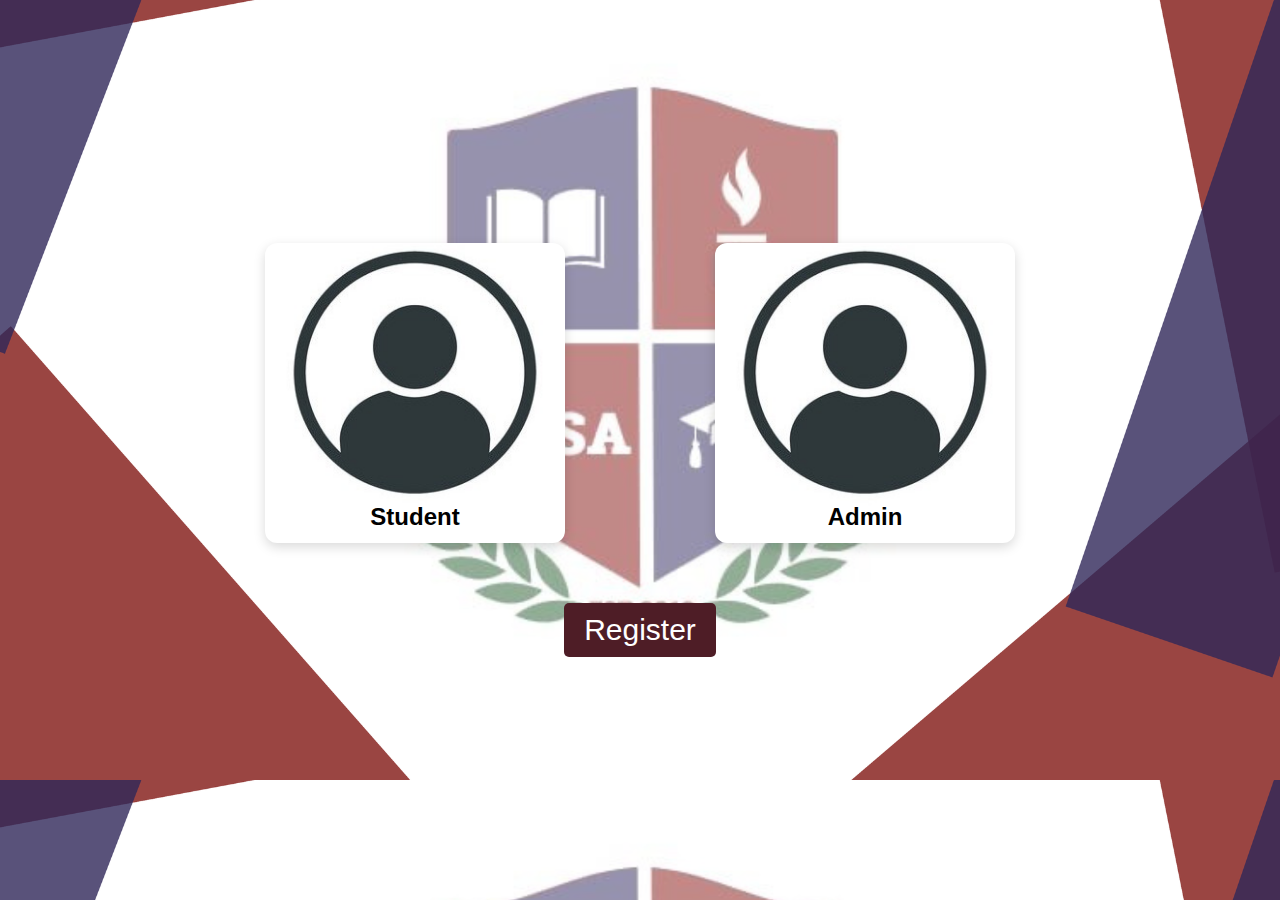
<file: index.html>
<!DOCTYPE html>
<html>
<head>
  <title>Portal Selection</title>
  <link rel="stylesheet" href="admin.css"/>
</head>
<body>
  <div class="main">
    <div class="container">
      <div class="box student" onclick="location.href='login1.html'">
        <div class="overlay">
          <h2>Student</h2>
        </div>
      </div>
      <div class="box admin" onclick="location.href='index.html'">
        <div class="overlay">
          <h2>Admin</h2>
        </div>
      </div>
    </div>
    <div class="button-wrapper">
      <a href="Register.html" class="button">Register</a>
    </div>
  </div>
</body>
</html>
</file>
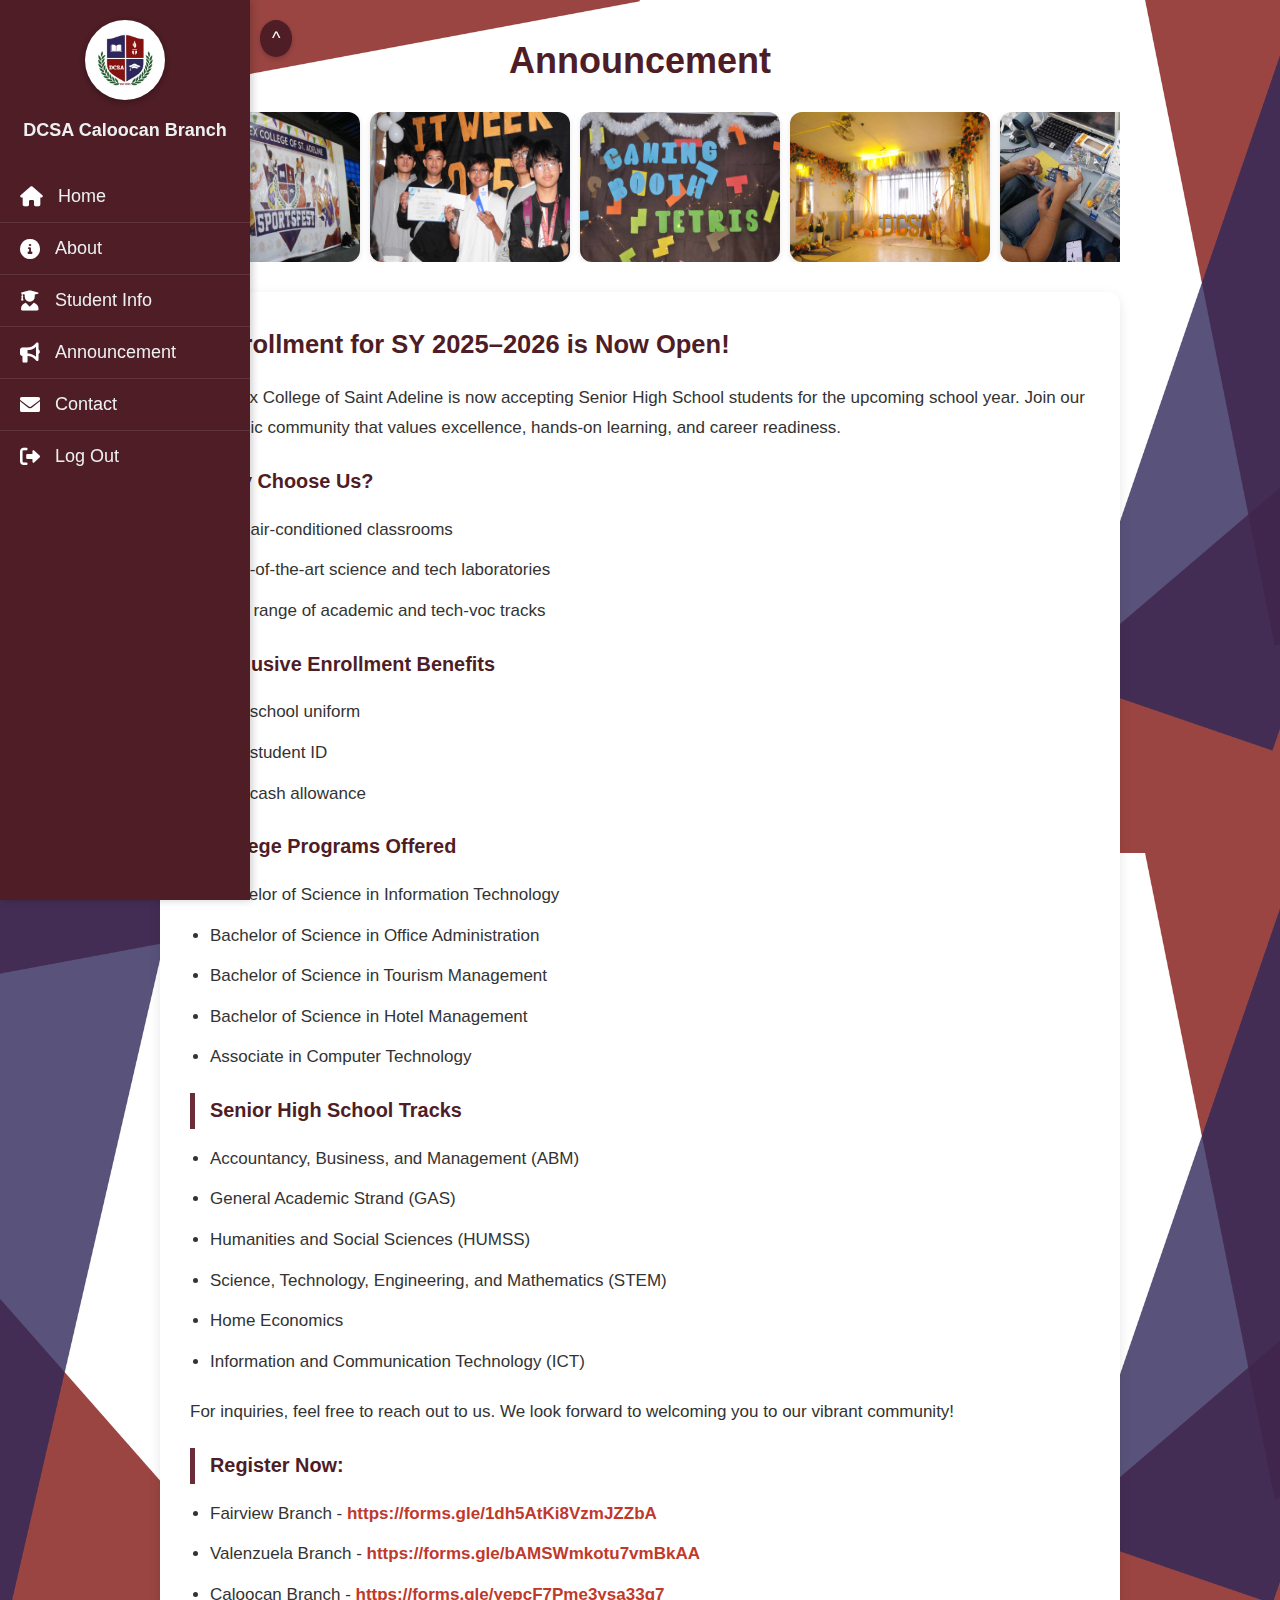
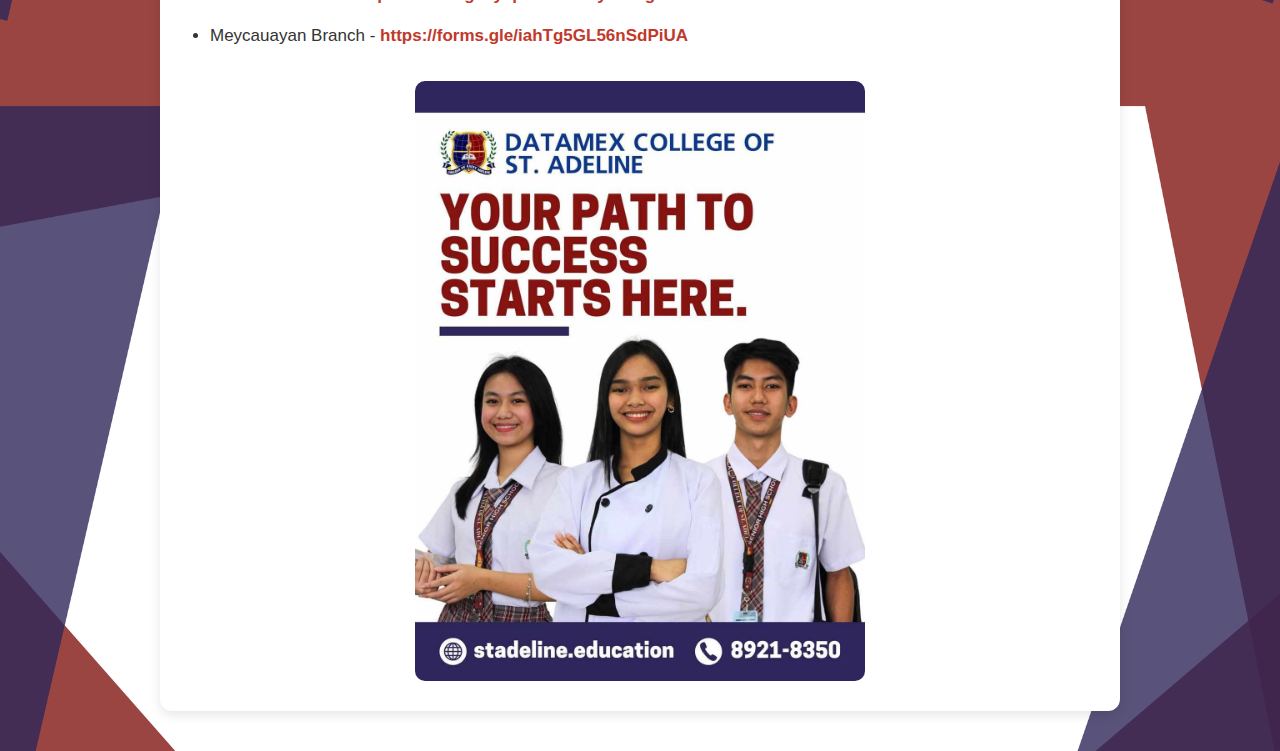
<file: annouce.html>
<!DOCTYPE html>
<html>
<head>
    <title>DCSA Caloocan</title>
    <link rel="icon" type="image/jpg" href="datamex.jpg">
    <link rel="stylesheet" href="https://cdnjs.cloudflare.com/ajax/libs/font-awesome/6.0.0/css/all.min.css">
    <link rel="stylesheet" type="text/css" href="ann.css">
</head>
<body>
    <div class="sidebar">
        <img src="datamex.jpg" alt="datamex logo">
        <h2>DCSA Caloocan Branch</h2>
        <a href="home.html"><i class="fas fa-home"></i> Home</a>
        <a href="about.html"><i class="fas fa-info-circle"></i> About</a>
        <a href="studentok.html"><i class="fas fa-user-graduate"></i> Student Info</a>
        <a href="annouce.html"><i class="fas fa-bullhorn"></i> Announcement</a>
        <a href="contact.html"><i class="fas fa-envelope"></i> Contact</a>
        <a href="admin.html"><i class="fas fa-sign-out-alt"></i> Log Out</a>
    </div>
    <button class="toggle-btn" onclick="toggleSidebar()">^</button>
    <div class="main-content">
        <h1>Announcement</h1>

        <div class="scroll-container">
            <div class="scroll-content">
                <div class="image-box"><img src="ann1.jpg" alt="Image 1"></div>
                <div class="image-box"><img src="ann2.jpg" alt="Image 2"></div>
                <div class="image-box"><img src="ann3.jpg" alt="Image 3"></div>
                <div class="image-box"><img src="ann4.jpg" alt="Image 4"></div>
                <div class="image-box"><img src="ann5.jpg" alt="Image 1"></div>
                <div class="image-box"><img src="ann6.jpg" alt="Image 2 "></div>
                <div class="image-box"><img src="ann7.jpg" alt="Image 3 "></div>
                <div class="image-box"><img src="ann8.jpg" alt="Image 4 "></div>
                <div class="image-box"><img src="ann9.jpg" alt="Image 1"></div>
                <div class="image-box"><img src="ann10.jpg" alt="Image 2"></div>
                <div class="image-box"><img src="ann11.jpg" alt="Image 3"></div>
                <div class="image-box"><img src="4img.jpg" alt="Image 4"></div>
                <div class="image-box"><img src="4img.jpg" alt="Image 1"></div>
                <div class="image-box"><img src="4img.jpg" alt="Image 2 "></div>
                <div class="image-box"><img src="4img.jpg" alt="Image 3 "></div>
                <div class="image-box"><img src="4img.jpg" alt="Image 4 "></div>
            </div>
        </div>

        <div class="info-section">
            <h2>Enrollment for SY 2025–2026 is Now Open!</h2>
            <p>Datamex College of Saint Adeline is now accepting Senior High School students for the upcoming school year. Join our academic community that values excellence, hands-on learning, and career readiness.</p>

            <h3>Why Choose Us?</h3>
            <ul>
                <li> Fully air-conditioned classrooms</li>
                <li> State-of-the-art science and tech laboratories</li>
                <li> Wide range of academic and tech-voc tracks</li>
            </ul>

            <h3>Exclusive Enrollment Benefits</h3>
            <ul>
                <li> Free school uniform</li>
                <li> Free student ID</li>
                <li> Free cash allowance</li>
            </ul>

            <h3>College Programs Offered</h3>
            <ul>
                <li>Bachelor of Science in Information Technology</li>
                <li>Bachelor of Science in Office Administration</li>
                <li>Bachelor of Science in Tourism Management</li>
                <li>Bachelor of Science in Hotel Management</li>
                <li>Associate in Computer Technology</li>
            </ul>

            <h3>Senior High School Tracks</h3>
            <ul>
                <li>Accountancy, Business, and Management (ABM)</li>
                <li>General Academic Strand (GAS)</li>
                <li>Humanities and Social Sciences (HUMSS)</li>
                <li>Science, Technology, Engineering, and Mathematics (STEM)</li>
                <li>Home Economics</li>
                <li>Information and Communication Technology (ICT)</li>
            </ul>

            <p> For inquiries, feel free to reach out to us. We look forward to welcoming you to our vibrant community!</p>

            <h3>Register Now: </h3>
            <ul>
                <li>Fairview Branch - <a href="https://forms.gle/1dh5AtKi8VzmJZZbA">https://forms.gle/1dh5AtKi8VzmJZZbA</a></li>
                <li>Valenzuela Branch - <a href="https://forms.gle/bAMSWmkotu7vmBkAA">https://forms.gle/bAMSWmkotu7vmBkAA</a></li>
                <li>Caloocan Branch - <a href="https://forms.gle/yepcF7Pme3ysa33g7">https://forms.gle/yepcF7Pme3ysa33g7</a></li>
                <li>Meycauayan Branch - <a href="https://forms.gle/iahTg5GL56nSdPiUA">https://forms.gle/iahTg5GL56nSdPiUA</a></li>
            </ul>
            <img src="ab1.jpg" alt="Centered Image">
        </div>

    </div>

    <div id="imageModal" class="modal">
        <span class="close">&times;</span>
        <img class="modal-content" id="img01">
    </div>

    <script>
        function toggleSidebar() {
            let sidebar = document.querySelector(".sidebar");
            let toggleBtn = document.querySelector(".toggle-btn");
            sidebar.classList.toggle("hidden");
            toggleBtn.textContent = sidebar.classList.contains("hidden") ? ">" : "^";
        }

        var modal = document.getElementById("imageModal");


        var images = document.querySelectorAll(".image-box img");
        var modalImg = document.getElementById("img01");

        images.forEach(img => {
            img.onclick = function(){
                modal.style.display = "block";
                modalImg.src = this.src;
            }
        });


        var span = document.getElementsByClassName("close")[0];


        span.onclick = function() {
          modal.style.display = "none";
        }


        window.onclick = function(event) {
          if (event.target == modal) {
            modal.style.display = "none";
          }
        }

    </script>

</body>
</html>
</file>
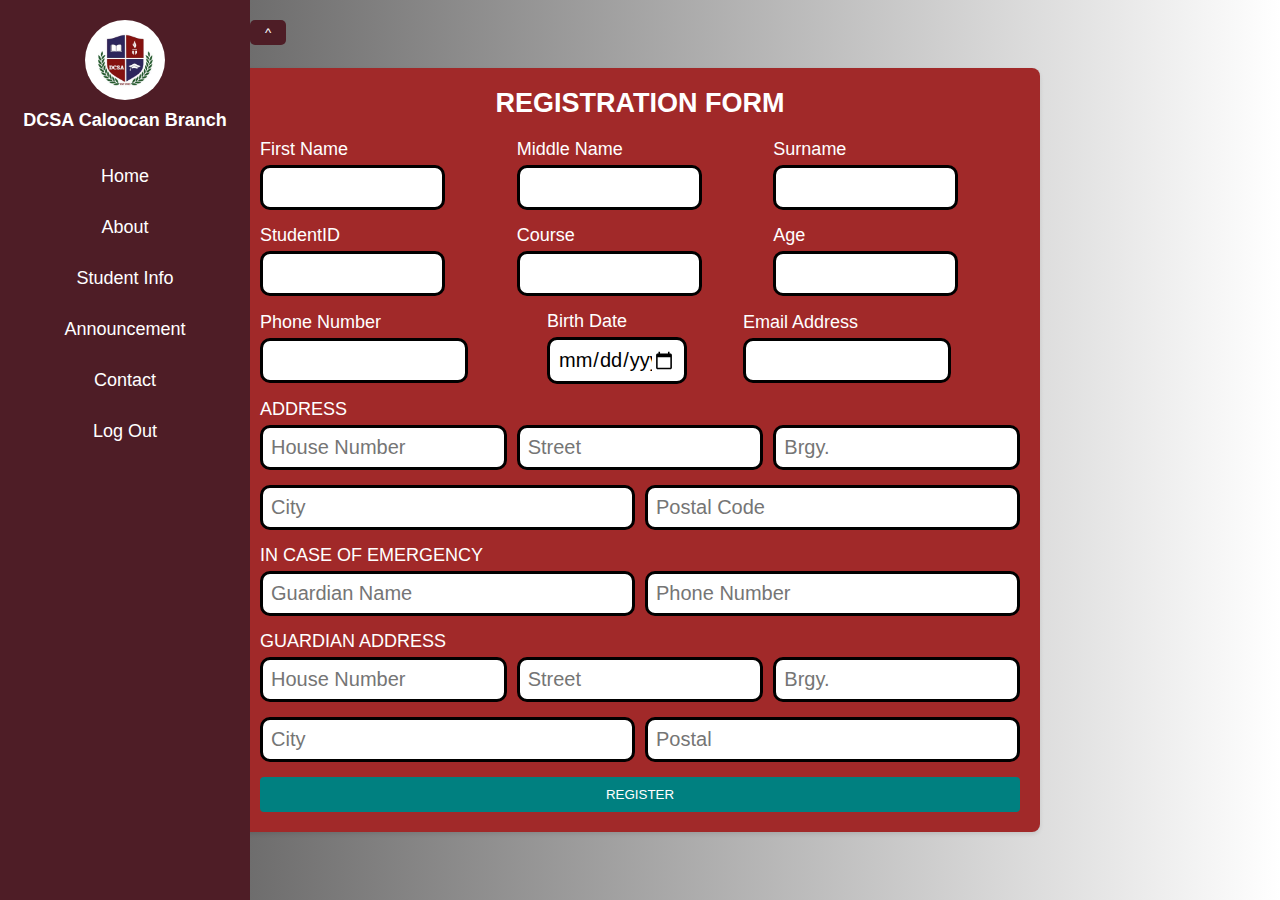
<file: bicodo.html>
<!DOCTYPE html>
<html>
<head>
    <title>Student Information</title>
    <link rel="icon" type="image/jpg" href="datamex.jpg">
    <link rel="stylesheet" type="text/css" href="bicodo.css">
</head>
<body>
    <div class="sidebar">
        <img src="datamex.jpg" alt="datamex logo">
        <h2>DCSA Caloocan Branch</h2>
        <a href="home.html">Home</a>
        <a href="about.html">About</a>
        <a href="student.html">Student Info</a>
        <a href="annouce.html">Announcement</a>
        <a href="contact.html">Contact</a>
        <a href="login1.html">Log Out</a>
    </div>
    <button class="toggle-btn" onclick="toggleSidebar()">^</button>
    <div class="form-container">
        <h2>REGISTRATION FORM</h2>
        <form id="registrationForm">
            <div class="form-group inline">
                <div>
                    <label for="firstName">First Name</label>
                    <input type="text" id="firstName" name="firstName" required oncopy="return false;" onpaste="return false;">
                    <span class="error" id="firstNameError"></span>
                </div>
                <div>
                    <label for="middleName">Middle Name</label>
                    <input type="text" id="middleName" name="middleName">
                </div>
                <div>
                    <label for="surname">Surname</label>
                    <input type="text" id="surname" name="surname" required oncopy="return false;" onpaste="return false;">
                    <span class="error" id="surnameError"></span>
                </div>
            </div>
            <div class="form-group inline">
                <div>
                    <label for="studentId">StudentID</label>
                    <input type="text" id="studentId" name="studentId" required oncopy="return false;" onpaste="return false;">
                    <span class="error" id="studentIdError"></span>
                </div>
                <div>
                    <label for="course">Course</label>
                    <input type="text" id="course" name="course" required oncopy="return false;" onpaste="return false;">
                    <span class="error" id="courseError"></span>
                </div>
                <div>
                    <label for="age">Age</label>
                    <input type="number" id="age" name="age" required oncopy="return false;" onpaste="return false;" >
                    <span class="error" id="ageError"></span>
                </div>
            </div>
            <div class="form-group inline">
                <div>
                    <label for="phone">Phone Number</label>
                    <input type="tel" id="phone" name="phone" required oncopy="return false;" onpaste="return false;">
                    <span class="error" id="phoneError"></span>
                </div>
                <div>
                    <label for="birthDate">Birth Date</label>
                    <input type="date" id="birthDate" name="birthDate" required oncopy="return false;" onpaste="return false;">
                    <span class="error" id="birthDateError"></span>
                </div>
                <div>
                    <label for="email">Email Address</label>
                    <input type="email" id="email" name="email" required oncopy="return false;" onpaste="return false;">
                    <span class="error" id="emailError"></span>
                </div>
            </div>
            <div class="form-group">
                <label>ADDRESS</label>
                <div class="form-group inline">
                    <input type="text" id="houseNumber" name="houseNumber" placeholder="House Number" required>
                    <input type="text" id="street" name="street" placeholder="Street" required>
                    <input type="text" id="brgy" name="brgy" placeholder="Brgy." required>
                </div>
                <div class="form-group inline">
                    <input type="text" id="city" name="city" placeholder="City" required>
                    <input type="text" id="postal" name="postal" placeholder="Postal Code" required>
                </div>
            </div>
            <div class="form-group">
                <label>IN CASE OF EMERGENCY</label>
                <div class="form-group inline">
                    <input type="text" id="guardianName" name="guardianName" placeholder="Guardian Name" required>
                    <input type="tel" id="guardianPhone" name="guardianPhone" placeholder="Phone Number" required>
                </div>
            </div>
            <div class="form-group">
                <label>GUARDIAN ADDRESS</label>
                <div class="form-group inline">
                    <input type="text" id="guardianHouseNumber" name="guardianHouseNumber" placeholder="House Number" required>
                    <input type="text" id="guardianStreet" name="guardianStreet" placeholder="Street" required>
                    <input type="text" id="guardianBrgy" name="guardianBrgy" placeholder="Brgy." required>
                </div>
                <div class="form-group inline">
                    <input type="text" id="guardianCity" name="guardianCity" placeholder="City" required>
                    <input type="text" id="guardianPostal" name="guardianPostal" placeholder="Postal" required>
                </div>
            </div>
            <button type="submit">REGISTER</button>
            <button type="button" id="showIdButton" style="display: none;">Show ID</button>
        </form>
        

    <script>
        function toggleSidebar() {
            let sidebar = document.querySelector(".sidebar");
            let toggleBtn = document.querySelector(".toggle-btn");
            sidebar.classList.toggle("hidden");
            toggleBtn.textContent = sidebar.classList.contains("hidden") ? ">" : "^";
        }
document.getElementById("registrationForm").addEventListener("submit", function(event) {
            event.preventDefault();
            const formData = new FormData(this);
            let userData = {};
            formData.forEach((value, key) => {
                userData[key] = value;
            });

            let storedData = JSON.parse(localStorage.getItem("studentInfo")) || [];
            storedData.push(userData);
            localStorage.setItem("studentInfo", JSON.stringify(storedData));
            alert("Data saved successfully!");
            displayStoredData();
        });

        function displayStoredData() {
    let studentTable = document.getElementById("studentTable").getElementsByTagName('tbody')[0];
    studentTable.innerHTML = "";
    let storedData = JSON.parse(localStorage.getItem("studentInfo")) || [];

    storedData.forEach(student => {
        let row = studentTable.insertRow();

        let fullName = `${student.firstName || ''} ${student.middleName || ''} ${student.surname || ''}`.replace(/\s+/g, ' ').trim();
        let fullAddress = `${student.houseNumber || ''}, ${student.street || ''}, ${student.brgy || ''}, ${student.city || ''}, ${student.postal || ''}`.replace(/\s+/g, ' ').trim();

        row.insertCell(0).textContent = fullName;
        row.insertCell(1).textContent = student.studentId;
        row.insertCell(2).textContent = student.course;
        row.insertCell(3).textContent = student.age;
        row.insertCell(4).textContent = student.phone;
        row.insertCell(5).textContent = fullAddress;
    });
}
    ['studentId', 'email'].forEach(id => {
        const input = document.getElementById(id);
        input.addEventListener('copy', function(e) { e.preventDefault(); });
        input.addEventListener('paste', function(e) { e.preventDefault(); });
    });

        window.onload = function() {
            displayStoredData();
        };
    </script>
</body>
</html>
</file>
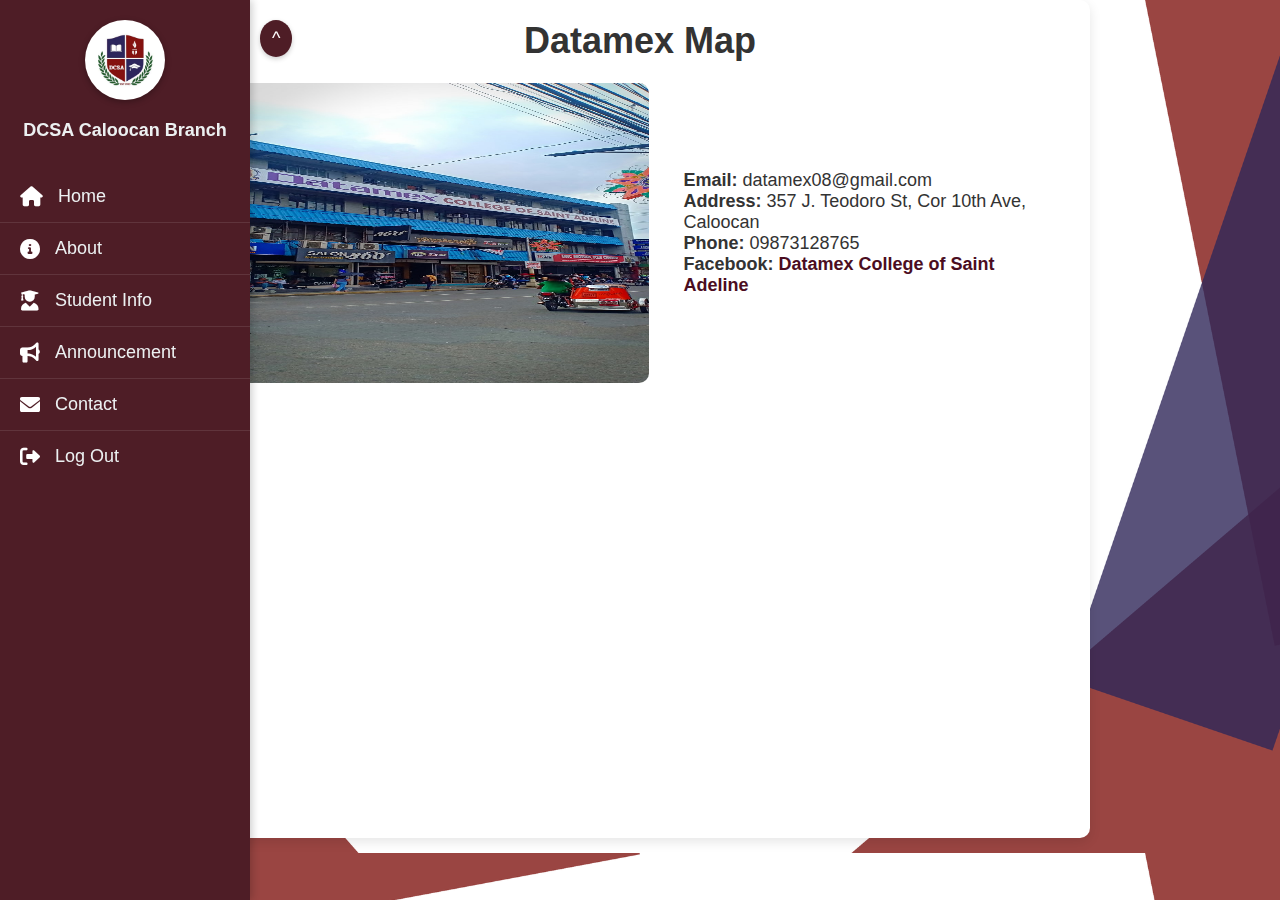
<file: contact.html>
<!DOCTYPE html>
<html>
<head>
    <title>Contant Page</title>
    <link rel="icon" type="image/jpg" href="datamex.jpg">
    <link rel="stylesheet" href="https://cdnjs.cloudflare.com/ajax/libs/font-awesome/6.0.0/css/all.min.css">
    <link rel="stylesheet" type="text/css" href="contact.css">
</head>
<body>
    <div class="sidebar">
        <img src="datamex.jpg" alt="datamex logo">
        <h2>DCSA Caloocan Branch</h2>
        <a href="home.html"><i class="fas fa-home"></i> Home</a>
        <a href="about.html"><i class="fas fa-info-circle"></i> About</a>
        <a href="studentok.html"><i class="fas fa-user-graduate"></i> Student Info</a>
        <a href="annouce.html"><i class="fas fa-bullhorn"></i> Announcement</a>
        <a href="contact.html"><i class="fas fa-envelope"></i> Contact</a>
        <a href="admin.html"><i class="fas fa-sign-out-alt"></i> Log Out</a>
    </div>
    <button class="toggle-btn" onclick="toggleSidebar()">^</button>
    <main class="content">
        <h1>Datamex Map</h1>
        <br>
        <div class="map-contact">
            <img src="contactpic.jpg" alt="Datamex location" class="map">
            <div class="contact-info">
                <p><strong>Email:</strong> datamex08@gmail.com</p>
                <p><strong>Address:</strong> 357 J. Teodoro St, Cor 10th Ave, Caloocan</p>
                <p><strong>Phone:</strong> 09873128765</p>
                <p><strong>Facebook:</strong> <a href="https://www.facebook.com" target="_blank">Datamex College of Saint Adeline</a></p>
            </div>
        </div>
        <iframe 
        class="google"
        src="https://www.google.com/maps/embed?pb=!1m18!1m12!1m3!1d3859.4753852240873!2d120.98395827474415!3d14.654045575676963!2m3!1f0!2f0!3f0!3m2!1i1024!2i768!4f13.1!3m3!1m2!1s0x3397b5f04c9d2d03%3A0x8a29df8d7c3cf385!2sDatamex%20Institute%20of%20Computer%20Technology%20Caloocan!5e0!3m2!1sen!2sph!4v1714021471246!5m2!1sen!2sph" 
        width="1000" 
        height="400" 
        style="border:0; border-radius: 10px;" 
        allowfullscreen="" 
        loading="lazy" 
        referrerpolicy="no-referrer-when-downgrade">
    </iframe>
    

    </main>
    </div>

    <script>
        function toggleSidebar() {
            let sidebar = document.querySelector(".sidebar");
            let toggleBtn = document.querySelector(".toggle-btn");
            sidebar.classList.toggle("hidden");
            toggleBtn.textContent = sidebar.classList.contains("hidden") ? ">" : "^";
        }
    </script>

</body>
</html>
</file>
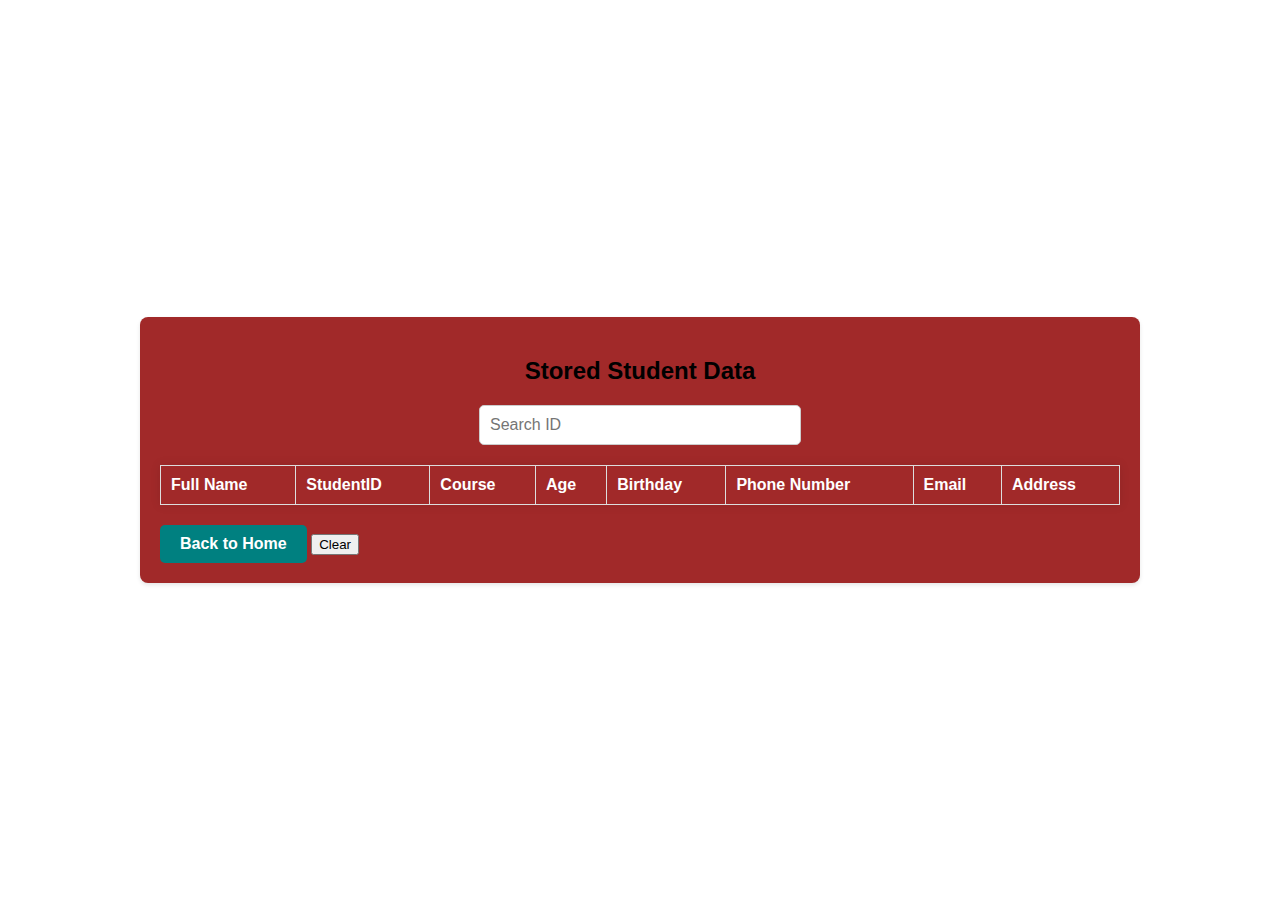
<file: details.html>
<!DOCTYPE html>
<html>
<head>
    <title>Stored Student Data</title>
    <link rel="icon" type="image/jpg" href="datamex.jpg">
    <link rel="stylesheet" type="text/css" href="details.css">
</head>
<body>
    <div class="form-container">
        <h2>Stored Student Data</h2>

        <div id="searchContainer">
            <input type="text" id="searchInput" placeholder="Search ID" onkeyup="filterData()">
        </div>

        <table id="studentTable">
            <thead>
                <tr>
                    <th>Full Name</th>
                    <th>StudentID</th>
                    <th>Course</th>
                    <th>Age</th>
                    <th>Birthday</th>
                    <th>Phone Number</th>
                    <th>Email</th>
                    <th>Address</th>
                </tr>
            </thead>
            <tbody></tbody>
        </table>

        <a href="home.html" class="back-home">Back to Home</a>
        <button onclick="clearLocalStorage()">Clear</button>
    </div>

    <script>
        function displayStoredData() {
            let studentTable = document.getElementById("studentTable").getElementsByTagName('tbody')[0];
            studentTable.innerHTML = "";
            let storedData = JSON.parse(localStorage.getItem("studentInfo")) || [];

            storedData.forEach(student => {
                let row = studentTable.insertRow();
                let fullName = `${student.firstName || ''} ${student.middleName || ''} ${student.surname || ''}`.replace(/\s+/g, ' ').trim();
                let fullAddress = `${student.houseNumber || ''}, ${student.street || ''}, ${student.brgy || ''}, ${student.city || ''}, ${student.postal || ''}`.replace(/\s+/g, ' ').trim();

                row.insertCell(0).textContent = fullName;
                row.insertCell(1).textContent = student.studentId;
                row.insertCell(2).textContent = student.course;
                row.insertCell(3).textContent = student.age;
                row.insertCell(4).textContent = student.birthday || 'N/A';
                row.insertCell(5).textContent = student.phone;
                row.insertCell(6).textContent = student.email;
                row.insertCell(7).textContent = fullAddress;
            });
        }

        function filterData() {
            let searchQuery = document.getElementById("searchInput").value.toLowerCase();
            let studentTable = document.getElementById("studentTable").getElementsByTagName('tbody')[0];
            let rows = studentTable.getElementsByTagName('tr');
            let storedData = JSON.parse(localStorage.getItem("studentInfo")) || [];

            for (let i = 0; i < rows.length; i++) {
                let row = rows[i];
                let fullName = row.cells[0].textContent.toLowerCase();
                let studentId = row.cells[1].textContent.toLowerCase();

                if (fullName.includes(searchQuery) || studentId.includes(searchQuery)) {
                    row.style.display = "";
                } else {
                    row.style.display = "none";
                }
            }
        }

        function clearLocalStorage() {
            localStorage.clear();
            console.log("Local storage cleared!");
            displayStoredData(); 
        }

        window.onload = displayStoredData;
    </script>
</body>
</html>
</file>
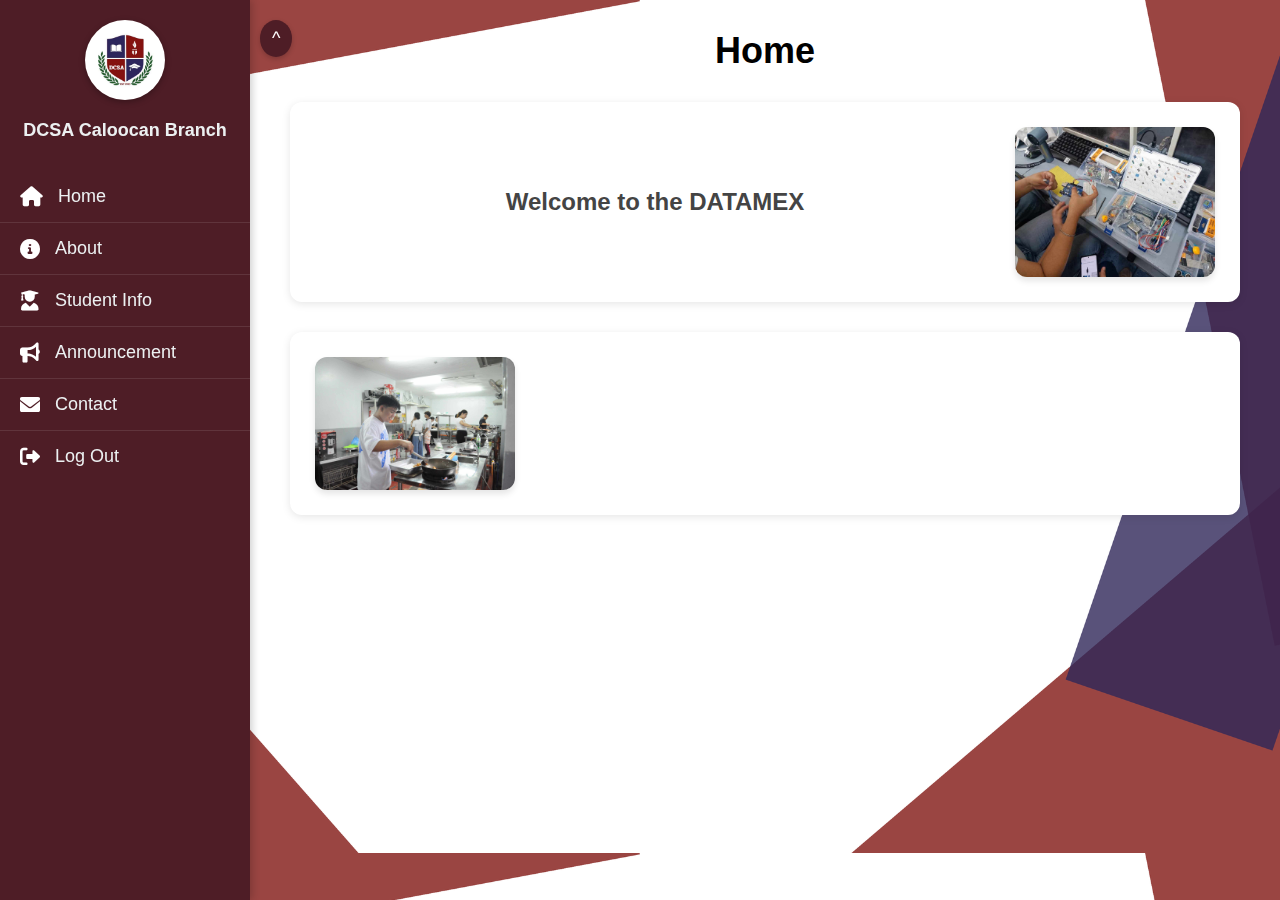
<file: home.html>
<!DOCTYPE html>
<html>
<head>
    <title>DCSA Caloocan</title>
    <link rel="icon" type="image/jpg" href="datamex.jpg">
    <link rel="stylesheet" href="https://cdnjs.cloudflare.com/ajax/libs/font-awesome/6.0.0/css/all.min.css">
    <link rel="stylesheet" type="text/css" href="thesis.css">
</head>
<body>
    <div class="sidebar">
        <img src="datamex.jpg" alt="datamex logo">
        <h2>DCSA Caloocan Branch</h2>
        <a href="home.html"><i class="fas fa-home"></i> Home</a>
        <a href="about.html"><i class="fas fa-info-circle"></i> About</a>
        <a href="studentok.html"><i class="fas fa-user-graduate"></i> Student Info</a>
        <a href="annouce.html"><i class="fas fa-bullhorn"></i> Announcement</a>
        <a href="contact.html"><i class="fas fa-envelope"></i> Contact</a>
        <a href="admin.html"><i class="fas fa-sign-out-alt"></i> Log Out</a>
    </div>
    <button class="toggle-btn" onclick="toggleSidebar()">^</button>
    <div class="content">
        <h1>Home</h1>
        <div class="container right">
            <div class="description">
                <h2>Welcome to the DATAMEX</h2>
                <p></p>
            </div>
            <img src="ann13.jpg" alt="image1" class="image">
        </div>
    
        <div class="container left">
            <img src="ann8.jpg" alt="image2" class="image">
            <div class="description">
                <p></p>
            </div>
        </div>

    </div>

    <script>

        function toggleSidebar() {
            let sidebar = document.querySelector(".sidebar");
            let toggleBtn = document.querySelector(".toggle-btn");
            sidebar.classList.toggle("hidden");
            toggleBtn.textContent = sidebar.classList.contains("hidden") ? ">" : "^";
        }

    </script>
    

</body>
</html>
</file>
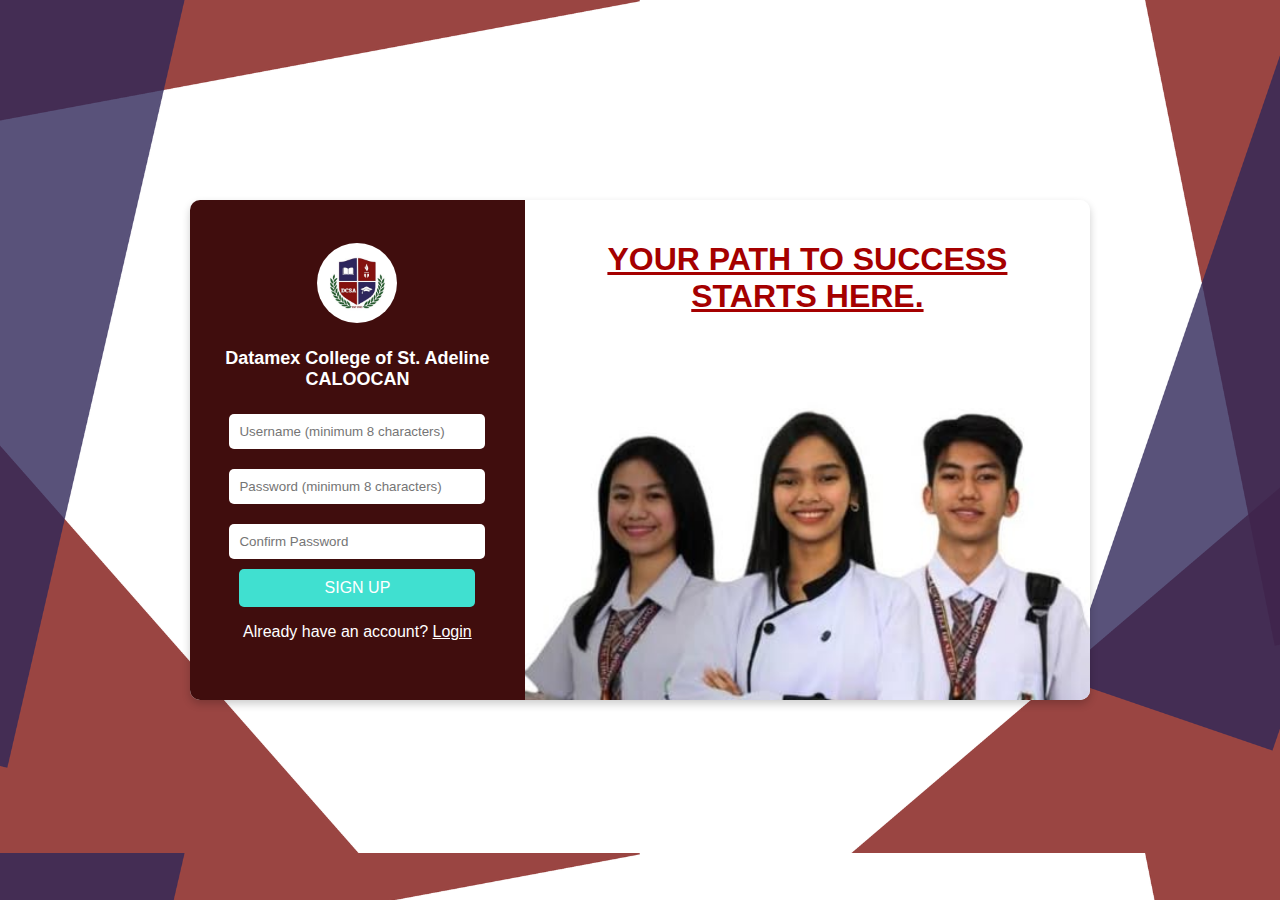
<file: login1.html>
<!DOCTYPE html>
<html>
<head>
    <title>Student Information Management System</title>
    <link rel="icon" type="image/jpg" href="datamex.jpg">
    <link rel="stylesheet" type="text/css" href="login1.css">
</head>
<body>
    <div class="container">
        <div class="left">
            <img src="datamex.jpg" alt="Logo">
            <h2>Datamex College of St. Adeline<br><span class="centered-text">CALOOCAN</span></h2>
            
            <!-- Initially visible signup form -->
            <div class="form-container" id="signup">
                <input type="text" id="signupUser" placeholder="Username (minimum 8 characters)">
                <input type="password" id="signupPass" placeholder="Password (minimum 8 characters)">
                <input type="password" id="confirmPass" placeholder="Confirm Password">
                <button onclick="signUp()">SIGN UP</button>
                <p>Already have an account? <a href="#" onclick="showLogin()">Login</a></p>
            </div>
            
            <!-- Initially hidden login form -->
            <div class="form-container hidden" id="login">
                <input type="text" id="loginUser" placeholder="Username">
                <input type="password" id="loginPass" placeholder="Password">
                <button onclick="logIn()">LOG IN</button>
                <p><a href="#" onclick="forgotPassword()">Forgot Password?</a></p>
                <p>Don't have an account? <a href="#" onclick="showSignup()">Sign Up</a></p>
            </div>
        </div>
        <div class="right">
            <h1>YOUR PATH TO SUCCESS STARTS HERE.</h1>
            <br>
        </div>
    </div>

    <div id="loadingScreen">
        <div id="loadingContent">
            <img src="datamex.jpg" alt="Logo"> 
            <div id="barContainer">
                <div id="bar"></div>
            </div>
            <div id="loadingText">
                <h2>Loading...</h2>
            </div>
        </div>
    </div>

    <script>
        // Add this to your existing script
document.getElementById('loginPass').addEventListener('keydown', function(event) {
    if (event.key === 'Enter') {
        logIn(); // Call the login function when Enter is pressed
    }
});

        function showLogin() {
            document.getElementById("signup").classList.add("hidden");
            document.getElementById("login").classList.remove("hidden");
        }

        function showSignup() {
            document.getElementById("login").classList.add("hidden");
            document.getElementById("signup").classList.remove("hidden");
        }

        function logIn() {
    let user = document.getElementById("loginUser").value;
    let pass = document.getElementById("loginPass").value;

    if (user.length < 8 || pass.length < 8) {
        alert("Username and Password must be at least 8 characters long.");
        return;
    }

    document.getElementById('loadingScreen').style.display = 'block';

    let width = 0;
    let bar = document.getElementById('bar');

    let loading = setInterval(function() {
        if (width >= 100) {
            clearInterval(loading);

            // Hash the entered password
            let hashedPass = CryptoJS.SHA256(pass).toString(CryptoJS.enc.Base64);

            // Admin login check (hashed password)
            if (user === "admin" && hashedPass === CryptoJS.SHA256("adminpassword").toString(CryptoJS.enc.Base64)) {
                alert("Admin login successful!");
                window.location.href = "admin_dashboard.html"; // Redirect to admin dashboard
            } else if (localStorage.getItem(user) === hashedPass) {
                alert("Login successful!");
                window.location.href = "home.html"; // Redirect to normal user home page
            } else {
                alert("Invalid credentials.");
            }
        } else {
            width++;
            bar.style.width = width + '%';
        }
    }, 20);
}

function signUp() {
    let user = document.getElementById("signupUser").value.trim();
    let pass = document.getElementById("signupPass").value.trim();
    let confirmPass = document.getElementById("confirmPass").value.trim();

    if (!user || !pass || !confirmPass) {
        alert("Please fill in all fields.");
        return;
    }

    if (user.length < 8) {
        alert("Username must be at least 8 characters long.");
        return;
    }

    if (pass.length < 8) {
        alert("Password must be at least 8 characters long.");
        return;
    }

    if (pass !== confirmPass) {
        alert("Passwords do not match. Please try again.");
        return;
    }

    if (user === "admin123") {
        alert("Admin account cannot be created through the sign-up form.");
        return;
    }

    // Hash the password
    let hashedPass = CryptoJS.SHA256(pass).toString(CryptoJS.enc.Base64);

    // Store the hashed password
    localStorage.setItem(user, hashedPass);
    alert("Sign up successful!");

    document.getElementById("signupUser").value = "";
    document.getElementById("signupPass").value = "";
    document.getElementById("confirmPass").value = "";

    showLogin();
}

        function forgotPassword() {
            let user = prompt("Enter your username:");
            if (localStorage.getItem(user)) {
                alert("Your password is: " + localStorage.getItem(user));
            } else {
                alert("Username not found.");
            }
        }

        function clearLocalStorage() {
            localStorage.clear();
            console.log("Local storage cleared!");
        }
    </script>
</body>
</html>
</file>
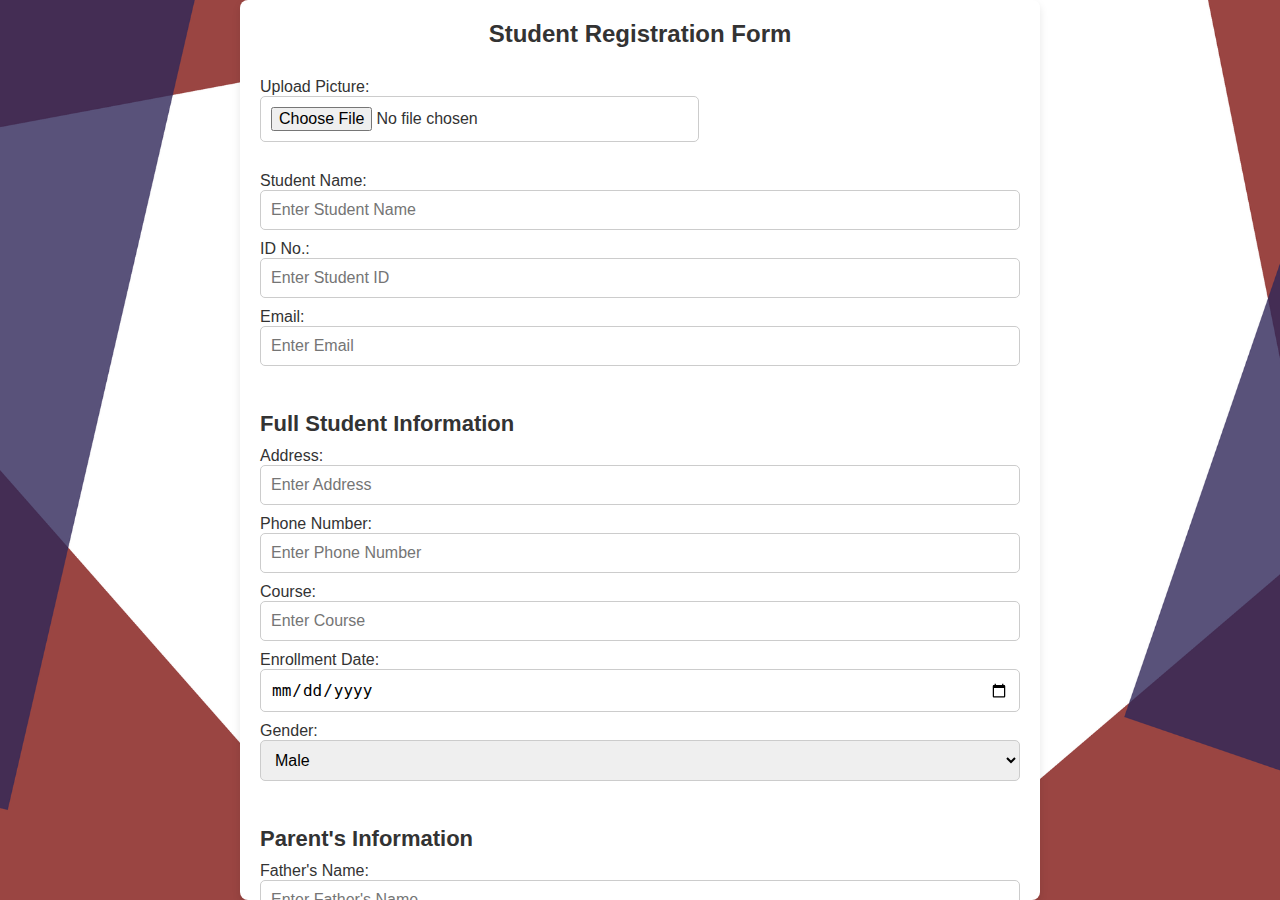
<file: Register.html>
<!DOCTYPE html>
<html>
<head>
    <title>Student Registration</title>
    <link rel="stylesheet" href="RG.css">
</head>
<body>

    <div class="container">
        <h2>Student Registration Form</h2>

        <form action="submit_registration.php" method="POST">
            <div class="layer first-layer">
                <div class="student-picture">
                    <label for="student-picture">Upload Picture:</label>
                    <input type="file" id="student-picture" name="student_picture" accept="image/*" required>
                </div>
                <div class="student-info">
                    <label for="student-name">Student Name:</label>
                    <input type="text" id="student-name" name="student_name" placeholder="Enter Student Name" required>
                    
                    <label for="student-id">ID No.:</label>
                    <input type="text" id="student-id" name="student_id" placeholder="Enter Student ID" required>

                    <label for="student-email">Email:</label>
                    <input type="email" id="student-email" name="student_email" placeholder="Enter Email" required>
                </div>
            </div>
            <div class="layer second-layer">
                <h3>Full Student Information</h3>
                
                <label for="address">Address:</label>
                <input type="text" id="address" name="address" placeholder="Enter Address" required>

                <label for="phone-number">Phone Number:</label>
                <input type="text" id="phone-number" name="phone_number" placeholder="Enter Phone Number" required>

                <label for="course">Course:</label>
                <input type="text" id="course" name="course" placeholder="Enter Course" required>

                <label for="enrollment-date">Enrollment Date:</label>
                <input type="date" id="enrollment-date" name="enrollment_date" required>

                <label for="gender">Gender:</label>
                <select id="gender" name="gender" required>
                    <option value="male">Male</option>
                    <option value="female">Female</option>
                    <option value="other">Other</option>
                </select>
            </div>
            <div class="layer third-layer">
                <h3>Parent's Information</h3>
                
                <label for="father-name">Father's Name:</label>
                <input type="text" id="father-name" name="father_name" placeholder="Enter Father's Name" required>

                <label for="father-occupation">Father's Occupation:</label>
                <input type="text" id="father-occupation" name="father_occupation" placeholder="Enter Father's Occupation" required>

                <label for="mother-name">Mother's Name:</label>
                <input type="text" id="mother-name" name="mother_name" placeholder="Enter Mother's Name" required>

                <label for="mother-occupation">Mother's Occupation:</label>
                <input type="text" id="mother-occupation" name="mother_occupation" placeholder="Enter Mother's Occupation" required>

                <label for="contact-number">Contact Number:</label>
                <input type="text" id="contact-number" name="contact_number" placeholder="Enter Contact Number" required>
            </div>

            <div class="button-wrapper">
                <button type="submit" class="button">Submit Registration</button>
            </div>
        </form>
        
        <div class="button-wrapper">
            <a href="admin.html" class="button">Back</a>
        </div>
    </div>

</body>
</html>
</file>
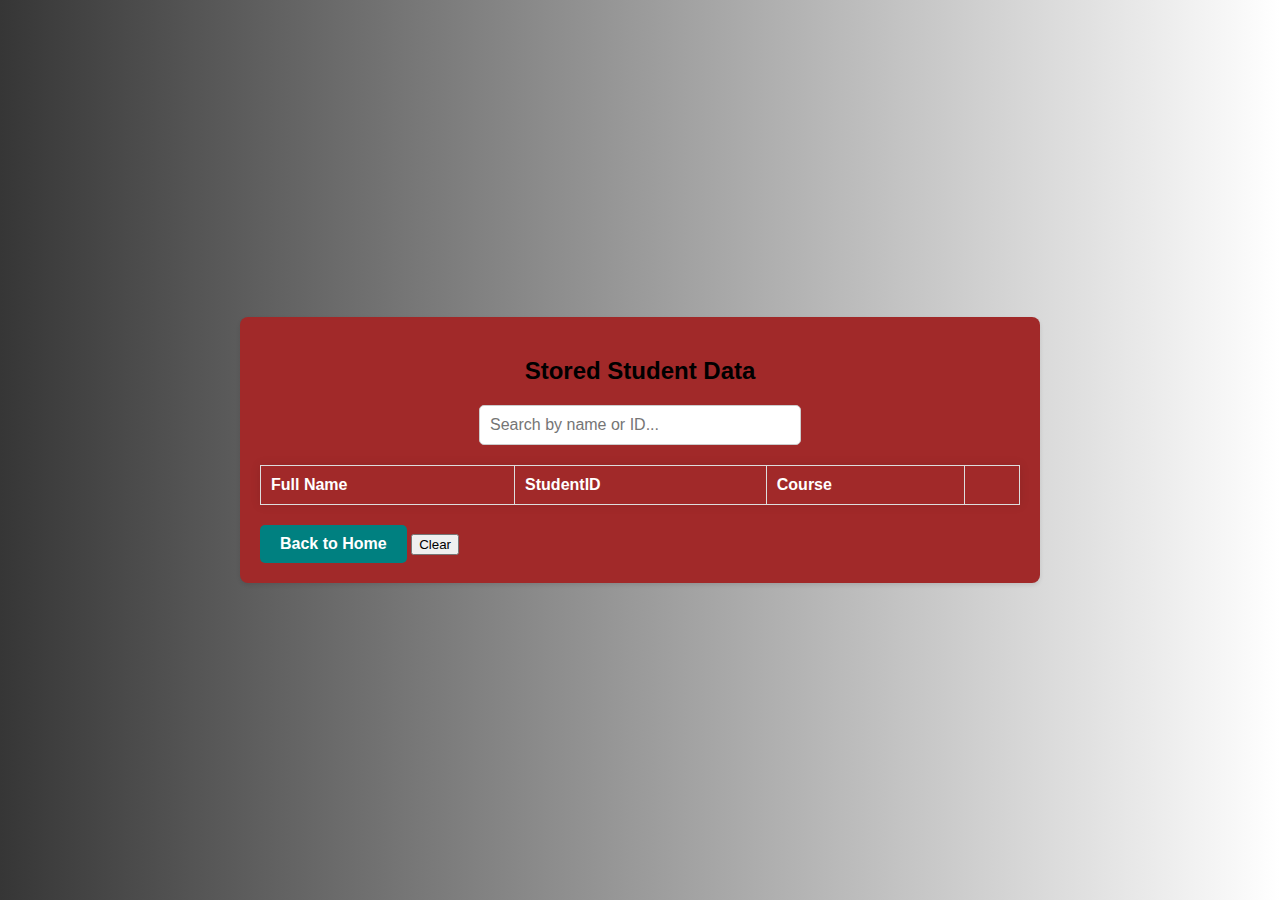
<file: student.html>
<!DOCTYPE html>
<html>
<head>
    <title>Stored Student Data</title>
    <link rel="icon" type="image/jpg" href="datamex.jpg">
    <link rel="stylesheet" type="text/css" href="student.css">
</head>
<body>
    <div class="form-container">
        <h2>Stored Student Data</h2>

        <div id="searchContainer">
            <input type="text" id="searchInput" placeholder="Search by name or ID..." onkeyup="filterData()">
        </div>

        <table id="studentTable">
            <thead>
                <tr>
                    <th>Full Name</th>
                    <th>StudentID</th>
                    <th>Course</th>
                    <th></th>
                </tr>
            </thead>
            <tbody></tbody>
        </table>

        <a href="home.html" class="back-home">Back to Home</a>
        <button onclick="clearLocalStorage()">Clear</button>
    </div>

    <script>
        function displayStoredData() {
            let studentTable = document.getElementById("studentTable").getElementsByTagName('tbody')[0];
            studentTable.innerHTML = "";
            let storedData = JSON.parse(localStorage.getItem("studentInfo")) || [];

            storedData.forEach(student => {
                let row = studentTable.insertRow();
                let fullName = `${student.firstName || ''} ${student.middleName || ''} ${student.surname || ''}`.replace(/\s+/g, ' ').trim();
                let fullAddress = `${student.houseNumber || ''}, ${student.street || ''}, ${student.brgy || ''}, ${student.city || ''}, ${student.postal || ''}`.replace(/\s+/g, ' ').trim();

                row.insertCell(0).textContent = fullName;
                row.insertCell(1).textContent = student.studentId;
                row.insertCell(2).textContent = student.course;
                row.insertCell(3).innerHTML = `<a href="details.html?id=${student.studentId}" class="view-link">View Details</a>`;


            });
        }

        function filterData() {
            let searchQuery = document.getElementById("searchInput").value.toLowerCase();
            let studentTable = document.getElementById("studentTable").getElementsByTagName('tbody')[0];
            let rows = studentTable.getElementsByTagName('tr');
            let storedData = JSON.parse(localStorage.getItem("studentInfo")) || [];

            for (let i = 0; i < rows.length; i++) {
                let row = rows[i];
                let fullName = row.cells[0].textContent.toLowerCase();
                let studentId = row.cells[1].textContent.toLowerCase();

                if (fullName.includes(searchQuery) || studentId.includes(searchQuery)) {
                    row.style.display = "";
                } else {
                    row.style.display = "none";
                }
            }
        }

        function clearLocalStorage() {
            localStorage.clear();
            console.log("Local storage cleared!");
            displayStoredData(); 
        }

        window.onload = displayStoredData;
    </script>
</body>
</html>
</file>
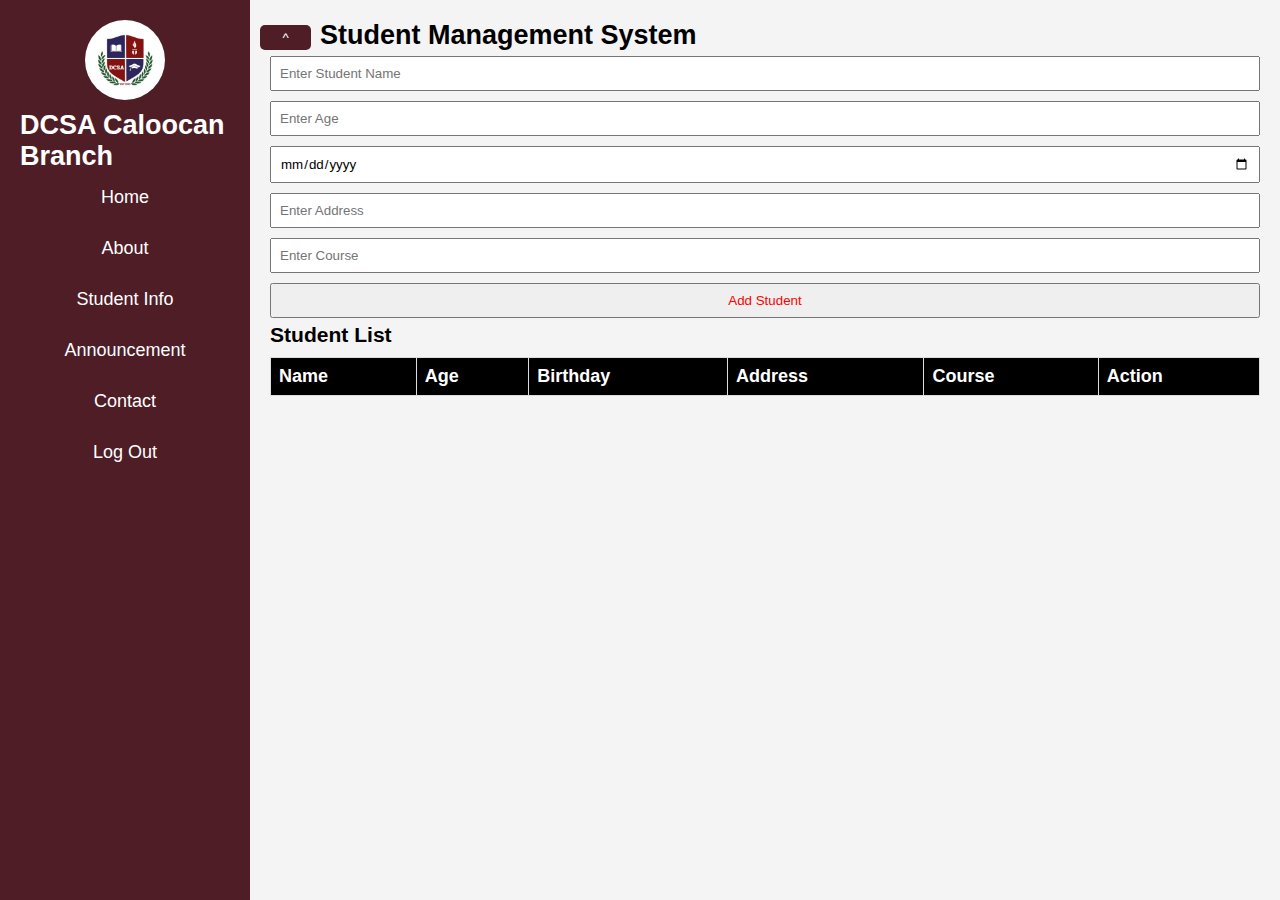
<file: studentInfo.html>
<!DOCTYPE html>
<html>
<head>
    <title>Student Information</title>
    <link rel="icon" type="image/jpg" href="datamex.jpg">
    <link rel="stylesheet" type="text/css" href="StInfo.css">
</head>
<body>
    <div class="sidebar">
        <img src="datamex.jpg" alt="datamex logo">
        <h2>DCSA Caloocan Branch</h2>
        <a href="home.html">Home</a>
        <a href="about.html">About</a>
        <a href="studentInfo.html">Student Info</a>
        <a href="annouce.html">Announcement</a>
        <a href="contact.html">Contact</a>
        <a href="login1.html">Log Out</a>
    </div>
    <button class="toggle-btn" onclick="toggleSidebar()">^</button>
    <div class="content">
        <h2>Student Management System</h2>
        <input type="text" id="name" placeholder="Enter Student Name">
        <input type="number" id="age" placeholder="Enter Age">
        <input type="date" id="birthday" placeholder="Enter Birthday">
        <input type="text" id="address" placeholder="Enter Address">
        <input type="text" id="course" placeholder="Enter Course">
        <button onclick="addStudent()">Add Student</button>
        
        <h3>Student List</h3>
        <table>
            <thead>
                <tr>
                    <th>Name</th>
                    <th>Age</th>
                    <th>Birthday</th>
                    <th>Address</th>
                    <th>Course</th>
                    <th>Action</th>
                </tr>
            </thead>
            <tbody id="student-list"></tbody>
        </table>
    </div>
    <script>
            function toggleSidebar() {
        let sidebar = document.querySelector(".sidebar");
        let content = document.querySelector(".content");

        if (sidebar.classList.contains("hidden")) {
            sidebar.classList.remove("hidden");
            content.classList.remove("expanded");
        } else {
            sidebar.classList.add("hidden");
            content.classList.add("expanded");
        }

        }
        function getStudents() {
            return JSON.parse(localStorage.getItem("students")) || [];
        }

        function saveStudents(students) {
            localStorage.setItem("students", JSON.stringify(students));
        }

        function addStudent() {
            let name = document.getElementById("name").value;
            let age = document.getElementById("age").value;
            let birthday = document.getElementById("birthday").value;
            let address = document.getElementById("address").value;
            let course = document.getElementById("course").value;
            
            if (!name || !age || !birthday || !address || !course) {
                alert("Please fill in all fields");
                return;
            }
            
            let students = getStudents();
            students.push({ name, age, birthday, address, course });
            students.sort((a, b) => a.name.localeCompare(b.name));
            saveStudents(students);
            displayStudents();
            document.getElementById("name").value = "";
            document.getElementById("age").value = "";
            document.getElementById("birthday").value = "";
            document.getElementById("address").value = "";
            document.getElementById("course").value = "";
        }

        function displayStudents() {
            let students = getStudents();
            let studentList = document.getElementById("student-list");
            studentList.innerHTML = students.map((student, index) => 
                `<tr>
                    <td>${student.name}</td>
                    <td>${student.age}</td>
                    <td>${student.birthday}</td>
                    <td>${student.address}</td>
                    <td>${student.course}</td>
                    <td><button onclick="deleteStudent(${index})">Delete</button></td>
                </tr>`
            ).join('');
        }

        function deleteStudent(index) {
            let students = getStudents();
            students.splice(index, 1);
            saveStudents(students);
            displayStudents();
        }

        document.addEventListener("DOMContentLoaded", displayStudents);
    </script>
</body>
</html>
</file>
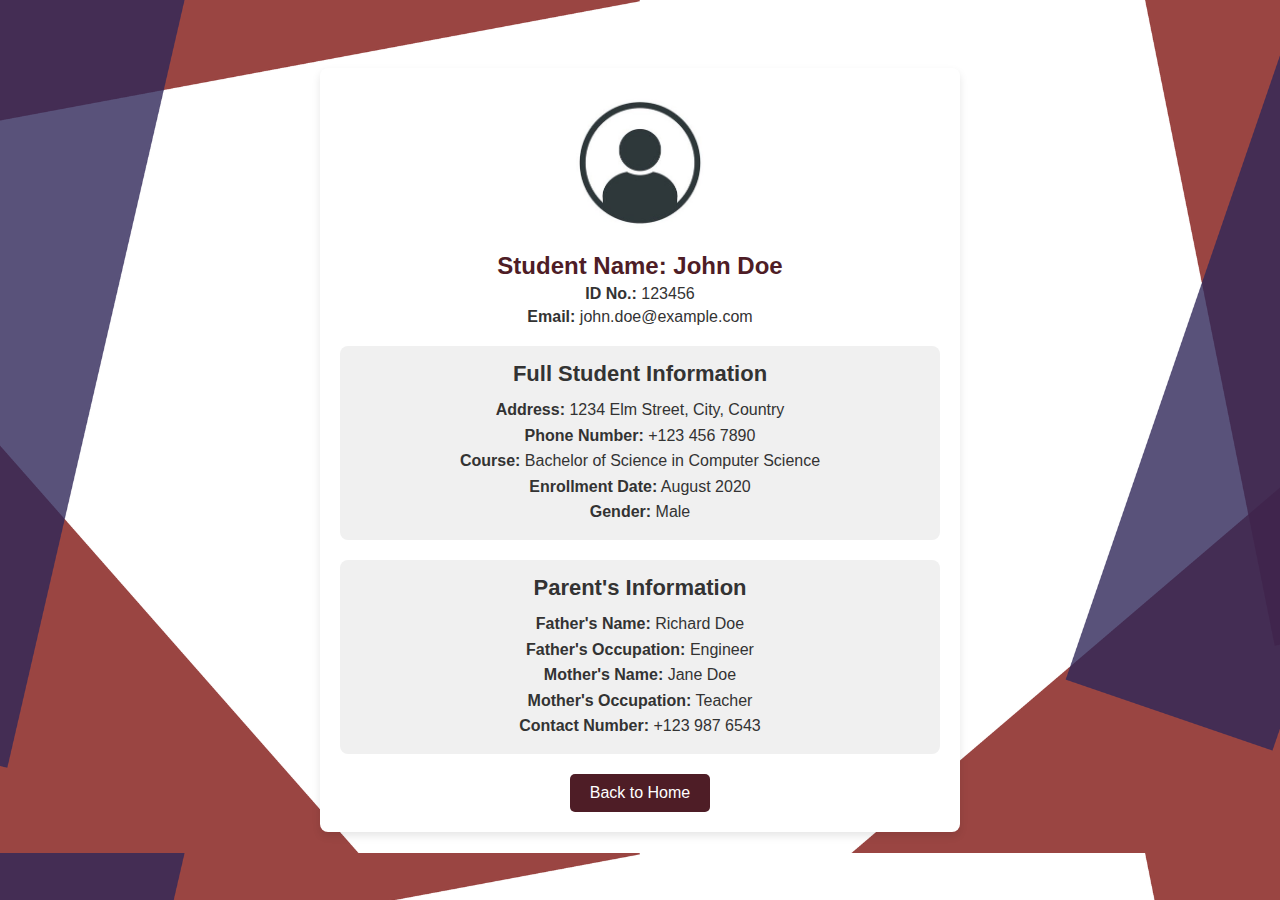
<file: studentok.html>
<!DOCTYPE html>
<html lang="en">
<head>
    <meta charset="UTF-8">
    <meta name="viewport" content="width=device-width, initial-scale=1.0">
    <title>Student Profile</title>
    <link rel="stylesheet" href="studentok.css">
</head>
<body>

    <div class="container">
        <!-- First Layer: Student's Picture and Info -->
        <div class="layer first-layer">
            <div class="student-picture">
                <img src="STicon.jpg" alt="Student Picture">
            </div>
            <div class="student-info">
                <h2>Student Name: John Doe</h2>
                <p><strong>ID No.:</strong> 123456</p>
                <p><strong>Email:</strong> john.doe@example.com</p>
            </div>
        </div>

        <!-- Second Layer: Full Student Info -->
        <div class="layer second-layer">
            <h3>Full Student Information</h3>
            <p><strong>Address:</strong> 1234 Elm Street, City, Country</p>
            <p><strong>Phone Number:</strong> +123 456 7890</p>
            <p><strong>Course:</strong> Bachelor of Science in Computer Science</p>
            <p><strong>Enrollment Date:</strong> August 2020</p>
            <p><strong>Gender:</strong> Male</p>
        </div>

        <!-- Third Layer: Parent's Info -->
        <div class="layer third-layer">
            <h3>Parent's Information</h3>
            <p><strong>Father's Name:</strong> Richard Doe</p>
            <p><strong>Father's Occupation:</strong> Engineer</p>
            <p><strong>Mother's Name:</strong> Jane Doe</p>
            <p><strong>Mother's Occupation:</strong> Teacher</p>
            <p><strong>Contact Number:</strong> +123 987 6543</p>
        </div>
        <div class="button-wrapper">
            <a href="home.html" class="button">Back to Home</a>
        </div>
    </div>

</body>
</html>
</file>
<file: admin.css>
* {
    margin: 0;
    padding: 0;
    box-sizing: border-box;
  }
  
  body {
    font-family: Arial, sans-serif;
    background-image: url('BG.png');
    background-size: 100%;
    display: flex;
    justify-content: center;
    align-items: center;
    height: 100vh;
  }
  
  .container {
    display: flex;
    gap: 150px;
  }
  
  .box {
    width: 300px;
    height: 300px;
    background-color: white;
    background-size: cover;
    background-position: center;
    position: relative;
    cursor: pointer;
    border-radius: 12px;
    overflow: hidden;
    box-shadow: 0 4px 12px rgba(0, 0, 0, 0.15);
    transition: transform 0.3s ease;
  }
  
  .box:hover {
    transform: scale(1.05);
  }
  
  .student {
    background-image: url('STicon.jpg');
  }
  
  .admin {
    background-image: url('STicon.jpg');
  }
  
  .overlay {
    position: absolute;
    bottom: 0;
    width: 100%;
    text-align: center;
    color: #000;
    padding: 20px;
    height: 20%;
  }
  .button-wrapper {
    display: flex;
    justify-content: center;
    width: 100%;
    margin-top: 60px;
}

.button {
    display: inline-block;
    padding: 10px 20px;
    background-color: #4E1D26;
    color: white;
    font-size: 16px;
    text-align: center;
    text-decoration: none;
    border-radius: 5px;
    border: none;
    font-size: 30px;
    cursor: pointer;
    transition: background-color 0.3s ease;
}

.button:hover {
    background-color: #6A2C38;
}
</file>
<file: ann.css>
* {
    box-sizing: border-box;
    margin: 0;
    padding: 0;
}

body {
    font-family: 'Segoe UI', Tahoma, Geneva, Verdana, sans-serif;
    font-size: 18px;
    background-image: url('nBG.png');
    background-size: 100%;
    align-items: center;
    color: #333;
    min-height: 100vh;
}
.sidebar {
    width: 250px;
    background-color: #4E1D26;
    color: #ecf0f1;
    padding: 20px 0;
    display: flex;
    flex-direction: column;
    align-items: center;
    position: fixed;
    height: 100vh;
    transition: all 0.3s ease;
    box-shadow: 2px 0 8px rgba(0, 0, 0, 0.2);
    z-index: 100;
}

.sidebar img {
    width: 80px;
    border-radius: 50%;
    margin-bottom: 20px;
    box-shadow: 0 2px 6px rgba(0, 0, 0, 0.3);
}

.sidebar h2 {
    font-size: 18px;
    margin-bottom: 30px;
    text-align: center;
    color: #ecf0f1;
}

.sidebar a {
    color: #ecf0f1;
    text-decoration: none;
    padding: 15px 20px;
    display: flex;
    align-items: center;
    width: 100%;
    border-radius: 0;
    margin: 0;
    transition: background-color 0.3s ease, color 0.3s ease;
    border-bottom: 1px solid rgba(255, 255, 255, 0.1);
}

.sidebar a i {
    margin-right: 15px;
    font-size: 20px;
    color: #fff;
}

.sidebar a:last-child {
    border-bottom: none;
}

.sidebar a:hover {
    background-color: #6A2C38;
    color: #db343c; 
}

.sidebar.hidden {
    width: 0;
    padding: 0;
    overflow: hidden;
}

.toggle-btn {
    position: fixed;
    top: 20px;
    left: 260px;
    z-index: 200;
    background-color: #4E1D26;
    color: white;
    border: none;
    padding: 8px 12px;
    cursor: pointer;
    border-radius: 50%;
    font-size: 18px;
    transition: left 0.3s ease, background-color 0.3s ease;
    box-shadow: 0 2px 5px rgba(0, 0, 0, 0.2);
}


.sidebar.hidden + .toggle-btn {
    left: 20px;
    background-color: #4E1D26;
}

.main-content {
    flex-grow: 1;
    padding: 40px 20px;
    max-width: 1000px;
    margin: 0 auto;
}

.main-content h1 {
    margin-bottom: 30px;
    font-size: 36px;
    color: #4E1D26;
    text-align: center;
}

.scroll-container {
    overflow: hidden;
    width: 100%;
    margin: 30px auto;
}

.scroll-content {
    display: flex;
    animation: scrollLeft 30s linear infinite;
    gap: 10px;
}

.image-box {
    flex: 0 0 auto;
    width: 200px;
    border-radius: 12px;
    overflow: hidden;
    box-shadow: 0 2px 6px rgba(0, 0, 0, 0.1);
    cursor: pointer;
}

.image-box img {
    width: 100%;
    height: 150px;
    display: block;
}

.info-section {
    background-color: #fff;
    padding: 30px;
    margin-top: 30px;
    border-radius: 12px;
    box-shadow: 0 4px 12px rgba(0, 0, 0, 0.1);
    line-height: 1.8;
    font-size: 17px;
    color: #333;
}

.info-section h2,
.info-section h3 {
    color: #4E1D26;
    margin-bottom: 15px;
    border-left: 5px solid #6A2C38;
    padding-left: 15px;
}

.info-section p,
.info-section ul {
    margin-bottom: 20px;
}

.info-section ul {
    padding-left: 20px;
}

.info-section li {
    margin-bottom: 10px;
    list-style: disc;
}

.info-section a {
    color: #c0392b;
    text-decoration: none;
    font-weight: bold;
}

.info-section a:hover {
    text-decoration: underline;
}

.info-section img {
    display: block;
    margin: 30px auto 0;
    max-width: 50%;
    border-radius: 10px;
}


@keyframes scrollLeft {
    0% { transform: translateX(0%); }
    100% { transform: translateX(-50%); }
}


@media (max-width: 1024px) {
    .sidebar {
        position: relative;
        width: 100%;
        height: auto;
        flex-direction: row;
        flex-wrap: wrap;
        justify-content: space-around;
    }

    .sidebar.hidden {
        display: none;
    }

    .toggle-btn {
        top: 10px;
        left: 10px;
    }

    .main-content {
        margin-left: 0;
        padding: 20px;
    }

    .sidebar a {
        font-size: 14px;
        padding: 8px;
    }
}

@media (max-width: 768px) {
    .scroll-content {
        animation: none;
        overflow-x: auto;
    }

    .image-box {
        width: 150px;
    }

    .main-content h1 {
        font-size: 28px;
    }
}

@media (max-width: 480px) {
    body {
        font-size: 16px;
    }

    .image-box {
        width: 120px;
    }

    .info-section {
        padding: 20px;
    }
}
.modal {
  display: none;
  position: fixed; 
  z-index: 1;
  padding-top: 100px;
  left: 0;
  top: 0;
  width: 100%;
  height: 100%;
  overflow: auto;
  background-color: rgb(0,0,0);
  background-color: rgba(0,0,0,0.9);
}

.modal-content {
  margin: auto;
  display: block;
  width: 80%;
  max-width: 700px;
  position: absolute;
  top: 50%;
  left: 50%;
  transform: translate(-50%, -50%);
}

.close {
  position: absolute;
  top: 15px;
  right: 35px;
  color: #f1f1f1;
  font-size: 40px;
  font-weight: bold;
  transition: 0.3s;
}

.close:hover,
.close:focus {
  color: #bbb;
  text-decoration: none;
  cursor: pointer;
}
</file>
<file: bicodo.css>
* {
    margin: 0;
    padding: 0;
    box-sizing: border-box;
    font-family: Arial, sans-serif;
}

body {
    display: flex;
    flex-direction: column;
    font-size: 18px;
    min-height: 100vh;
    background: linear-gradient(to right, #4b4a4a, #ffffff);
}

.sidebar {
    width: 250px;
    background-color: #4E1D26;
    color: white;
    height: 100vh;
    position: fixed;
    padding: 20px;
    display: flex;
    flex-direction: column;
    align-items: center;
    transition: width 0.3s ease;
    text-align: center;
}
.sidebar h2 {
    font-size: 18px;
    margin-bottom: 20px;
}

.sidebar.hidden {
    width: 0;
    padding: 0;
    overflow: hidden;
}

.sidebar img {
    width: 80px;
    border-radius: 50%;
    margin-bottom: 10px;
}

.sidebar a {
    color: white;
    text-decoration: none;
    padding: 10px;
    display: block;
    width: 100%;
    border-radius: 5px;
    margin: 5px 0;
    text-align: center;
}

.sidebar a:hover {
    background-color: #6A2C38;
}
.toggle-btn {
    position: fixed;
    top: 20px;
    left: 250px;
    z-index: 1000;
    background-color: #4E1D26;
    color: white;
    border: none;
    padding: 5px 15px;
    cursor: pointer;
    border-radius: 5px;
    transition: left 0.3s ease;
    width: auto;
}
.sidebar.hidden + .toggle-btn {
    left: 10px;
}


.main-content {
    margin-left: 260px;
    padding: 20px;
    flex-grow: 1;
    display: flex;
    flex-direction: column;
    align-items: center;
}


.form-container,
.id-container {
    background-color: rgb(161, 41, 41);
    padding: 20px;
    border-radius: 8px;
    box-shadow: 0 2px 4px rgba(0, 0, 0, 0.1);
    max-width: 800px;
    width: 90%;
    margin: auto;
    box-sizing: border-box;
    color: white;
}

.form-container h2,
.id-card h2 {
    text-align: center;
    margin-bottom: 20px;
    color: white;
}

.form-group {
    margin-bottom: 15px;
}

.form-group label {
    display: block;
    margin-bottom: 5px;
    color: white;
}

.form-group input,
.form-group select {
    width: 100%;
    padding: 8px;
    border: 3px solid #000000;
    border-radius: 10px;
    font-size: 20px;
}

.form-group input[type="date"] {
    padding-right: 8px;
}

.form-group.inline {
    display: flex;
    justify-content: space-between;
    align-items: center;
    gap: 10px;
}

.form-group.inline input {
    width: 75%;
}

button {
    background-color: #008080;
    color: white;
    padding: 10px 15px;
    border: none;
    border-radius: 4px;
    cursor: pointer;
    width: 100%;
}

button:hover {
    background-color: #027777;
}
table {
    width: 100%;
    border-collapse: collapse;
    margin-top: 20px;
    margin: auto;
    background-color: #f9f9f9;
    box-shadow: 0 0 10px rgba(0, 0, 0, 0.1);
}
th, td {
    padding: 10px;
    text-align: left;
    border: 1px solid #ddd;
}
th {
    background-color: rgb(161, 41, 41);
    color: white;
}
tbody tr:nth-child(even) {
    background-color: #f2f2f2;
}

.back-home {
    display: inline-block;
    text-align: center;
    margin-top: 20px;
    background-color: #008080;
    color: white;
    padding: 10px 20px;
    border-radius: 5px;
    text-decoration: none;
    font-weight: bold;
}

.back-home:hover {
    background-color: #027777;
}
.clear-button {
    display: inline-block;
    text-align: center;
    margin-top: 20px;
    background-color: #008080;
    color: white;
    padding: 10px 20px;
    border-radius: 5px;
    text-decoration: none;
    font-weight: bold;
}

.clear-button:hover {
    background-color: #027777;
}



@media (max-width: 1024px) {
    .sidebar {
        width: 200px;
    }

    .toggle-btn {
        left: 210px;
    }

    .main-content {
        margin-left: 200px;
    }
}

@media (max-width: 768px) {
    .sidebar {
        width: 0;
        padding: 0;
        overflow: hidden;
    }

    .sidebar.hidden {
        width: 200px;
        padding: 20px;
    }

    .toggle-btn {
        left: 10px;
    }

    .main-content {
        margin-left: 0;
        padding: 15px;
    }

    .form-container,
    .id-container {
        width: 95%;
        padding: 15px;
    }
}

@media (max-width: 480px) {
    body {
        font-size: 16px;
    }

    .form-container,
    .id-container {
        width: 100%;
        padding: 10px;
    }

    .form-group input,
    .form-group select {
        font-size: 16px;
        padding: 6px;
    }

    button {
        padding: 8px;
    }
}
</file>
<file: contact.css>
* {
    box-sizing: border-box;
    margin: 0;
    padding: 0;
}
body {
    font-family: 'Segoe UI', Tahoma, Geneva, Verdana, sans-serif;
    font-size: 18px;
    background-image: url('nBG.png');
    background-size: 100%;
    align-items: center;
    color: #333;
}
.sidebar {
    width: 250px;
    background-color: #4E1D26;
    color: #ecf0f1;
    padding: 20px 0;
    display: flex;
    flex-direction: column;
    align-items: center;
    position: fixed;
    height: 100vh;
    transition: all 0.3s ease;
    box-shadow: 2px 0 8px rgba(0, 0, 0, 0.2);
    z-index: 100;
}

.sidebar img {
    width: 80px;
    border-radius: 50%;
    margin-bottom: 20px;
    box-shadow: 0 2px 6px rgba(0, 0, 0, 0.3);
}

.sidebar h2 {
    font-size: 18px;
    margin-bottom: 30px;
    text-align: center;
    color: #ecf0f1;
}

.sidebar a {
    color: #ecf0f1;
    text-decoration: none;
    padding: 15px 20px;
    display: flex;
    align-items: center;
    width: 100%;
    border-radius: 0;
    margin: 0;
    transition: background-color 0.3s ease, color 0.3s ease;
    border-bottom: 1px solid rgba(255, 255, 255, 0.1);
}

.sidebar a i {
    margin-right: 15px;
    font-size: 20px;
    color: #fff;
}

.sidebar a:last-child {
    border-bottom: none;
}

.sidebar a:hover {
    background-color: #6A2C38;
    color: #db343c; 
}

.sidebar.hidden {
    width: 0;
    padding: 0;
    overflow: hidden;
}

.toggle-btn {
    position: fixed;
    top: 20px;
    left: 260px;
    z-index: 200;
    background-color: #4E1D26;
    color: white;
    border: none;
    padding: 8px 12px;
    cursor: pointer;
    border-radius: 50%;
    font-size: 18px;
    transition: left 0.3s ease, background-color 0.3s ease;
    box-shadow: 0 2px 5px rgba(0, 0, 0, 0.2);
}
.sidebar.hidden + .toggle-btn {
    left: 20px;
    background-color: #4E1D26;
}
.content {
    flex: 1;
    padding: 20px;
    width: 900px;
    background-color: #fff; 
    margin-left: auto; 
    margin-right: auto; 
    border-radius: 10px; 
    box-shadow: 0 4px 12px rgba(0, 0, 0, 0.1);
}
.content h1 {
    text-align: center;
}
.content img {
    width: 500px;
}
.map-contact {
    display: flex;
    gap: 20px;
    align-items: center;
}
.map {
    width: 300px;
    height: 300px;
    border-radius: 10px;
}
.contact-info {
    background: #fff;
    padding: 15px;

}
.contact-info a {
    color: #4b0d1f;
    text-decoration: none;
    font-weight: bold;
}
.google {
    max-width: 600px;
    height: 400px;
    margin-top: 30px;
    margin-left: 100px;
}
</file>
<file: details.css>
body {
    font-family: Arial, sans-serif; 
    margin: 0; 
    padding: 0; 
    display: flex; 
    height: 100vh; 
    align-items: center; 
    justify-content: center; 
    background: #fff; 
}
.form-container {
    background-color: rgb(161, 41, 41);
    padding: 20px;
    border-radius: 8px;
    box-shadow: 0 2px 4px rgba(0, 0, 0, 0.1);
    max-width: 1000px;
    width: 100%;
    margin: auto;
    box-sizing: border-box;
    color: white;
}
.form-container h2 {
    text-align: center;
    margin-bottom: 20px;
    color: black;
}
.form-container td {
    color: black;
}

#searchContainer {
    margin-bottom: 20px;
    text-align: center;
}

#searchInput {
    padding: 10px;
    width: 300px;
    font-size: 16px;
    border-radius: 5px;
    border: 1px solid #ccc;
}

table {
    width: 100%;
    border-collapse: collapse;
    margin-top: 20px;
    margin: auto;
    background-color: #f9f9f9;
    box-shadow: 0 0 10px rgba(0, 0, 0, 0.1);
}
th, td {
    padding: 10px;
    text-align: left;
    border: 1px solid #ddd;
}
th {
    background-color: rgb(161, 41, 41);
    color: white;
}
tbody tr:nth-child(even) {
    background-color: #f2f2f2;
}

.back-home {
    display: inline-block;
    text-align: center;
    margin-top: 20px;
    background-color: #008080;
    color: white;
    padding: 10px 20px;
    border-radius: 5px;
    text-decoration: none;
    font-weight: bold;
}

.back-home:hover {
    background-color: #027777;
}
.clear-button {
    display: inline-block;
    text-align: center;
    margin-top: 20px;
    background-color: #008080;
    color: white;
    padding: 10px 20px;
    border-radius: 5px;
    text-decoration: none;
    font-weight: bold;
}

.clear-button:hover {
    background-color: #027777;
}
</file>
<file: thesis.css>
* {
    box-sizing: border-box;
    margin: 0;
    padding: 0;
}

body {
    font-family: 'Segoe UI', Tahoma, Geneva, Verdana, sans-serif;
    font-size: 18px;
    background-image: url('nBG.png');
    background-size: 100%;
    align-items: center;
    color: #333;
    min-height: 100vh;
}

.sidebar {
    width: 250px;
    background-color: #4E1D26;
    color: #ecf0f1;
    padding: 20px 0;
    display: flex;
    flex-direction: column;
    align-items: center;
    position: fixed;
    height: 100vh;
    transition: all 0.3s ease;
    box-shadow: 2px 0 8px rgba(0, 0, 0, 0.2);
    z-index: 100;
}

.sidebar img {
    width: 80px;
    border-radius: 50%;
    margin-bottom: 20px;
    box-shadow: 0 2px 6px rgba(0, 0, 0, 0.3);
}

.sidebar h2 {
    font-size: 18px;
    margin-bottom: 30px;
    text-align: center;
    color: #ecf0f1;
}

.sidebar a {
    color: #ecf0f1;
    text-decoration: none;
    padding: 15px 20px;
    display: flex;
    align-items: center;
    width: 100%;
    border-radius: 0;
    margin: 0;
    transition: background-color 0.3s ease, color 0.3s ease;
    border-bottom: 1px solid rgba(255, 255, 255, 0.1);
}

.sidebar a i {
    margin-right: 15px;
    font-size: 20px;
    color: #fff;
}

.sidebar a:last-child {
    border-bottom: none;
}

.sidebar a:hover {
    background-color: #6A2C38;
    color: #db343c; 
}

.sidebar.hidden {
    width: 0;
    padding: 0;
    overflow: hidden;
}

.toggle-btn {
    position: fixed;
    top: 20px;
    left: 260px;
    z-index: 200;
    background-color: #4E1D26;
    color: white;
    border: none;
    padding: 8px 12px;
    cursor: pointer;
    border-radius: 50%;
    font-size: 18px;
    transition: left 0.3s ease, background-color 0.3s ease;
    box-shadow: 0 2px 5px rgba(0, 0, 0, 0.2);
}


.sidebar.hidden + .toggle-btn {
    left: 20px;
    background-color: #4E1D26;
}


.content {
    margin-left: 250px; 
    padding: 30px 40px;
    flex: 1;
    transition: margin-left 0.3s ease;
}

.content h1 {
    font-size: 36px;
    text-align: center;
    color: #000;
    margin-bottom: 10px;
}

.container {
    display: flex;
    align-items: center;
    justify-content: center;
    background: white;
    padding: 25px;
    border-radius: 12px;
    box-shadow: 0 2px 8px rgba(0, 0, 0, 0.1);
    margin: 30px auto; 
    max-width: 1000px;
    width: 100%;
    flex-wrap: wrap;
}
.container h2 {
    text-align: center;
}


.image {
    width: 200px;
    height: auto;
    border-radius: 12px;
    box-shadow: 0 4px 6px rgba(0,0,0,0.1);
}

.right .image {
    margin-left: 20px;
}

.left .image {
    margin-right: 20px;
}

.description {
    flex: 1;
    padding: 15px;
    font-size: 16px;
    color: #444;
}

.register-wrapper {
    position: absolute;
    top: 20px;
    right: 40px;
    display: flex;
    align-items: center;
    gap: 12px;
}

.register-btn {
    background-color: #007bff;
    color: white;
    padding: 10px 24px;
    border-radius: 6px;
    text-decoration: none;
    font-weight: bold;
    box-shadow: 0 3px 6px rgba(0,0,0,0.2);
    transition: background-color 0.3s ease, transform 0.2s;
}

.register-btn:hover {
    background-color: #0056b3;
    transform: scale(1.05);
}

.arrow {
    font-size: 30px;
    color: #007bff;
    animation: bounceArrow 1s infinite;
}

@keyframes bounceArrow {
    0%, 100% { transform: translateX(0); }
    50% { transform: translateX(-6px); }
}

@media (max-width: 768px) {
    .sidebar {
        width: 100%;
        height: auto;
        position: relative;
        flex-direction: row;
        justify-content: space-around;
        padding: 10px;
    }

    .sidebar img {
        width: 50px;
    }

    .sidebar h2 {
        font-size: 16px;
        margin: 0;
    }

    .sidebar a {
        font-size: 14px;
        padding: 8px;
    }

    .content {
        margin-left: 0;
        padding: 20px;
    }

    .container {
        flex-direction: column;
        text-align: center;
    }

    .image {
        width: 100%;
        max-width: 300px;
        margin: 0 auto 20px;
    }

    .register-wrapper {
        position: static;
        margin: 20px auto;
        justify-content: center;
    }
}
</file>
<file: login1.css>
body {
    font-family: Arial, sans-serif; 
    margin: 0; 
    padding: 0; 
    display: flex; 
    height: 100vh; 
    align-items: center; 
    justify-content: center; 
    background-image: url('nBG.png');
    background-size: 100%;
}
.container { 
    display: flex; 
    width: 900px; 
    height: 500px; 
    background: #ffffff; 
    border-radius: 10px; 
    box-shadow: 0 4px 8px rgba(0, 0, 0, 0.2); 
    overflow: hidden; 
}
.container a {
    color: white;
}
.container a:hover {
    color: rgb(47, 0, 255);
}
.left { 
    background: #400d0d; 
    color: white; 
    width: 40%; 
    display: flex; 
    flex-direction: column; 
    align-items: center; 
    justify-content: center; 
    padding: 20px; 
}
.left img { 
    width: 80px; 
    margin-bottom: 10px; 
    border-radius: 50%;
}
.left h2 { 
    font-size: 18px; 
}
.centered-text {
    display: block;
    text-align: center;
}
.form-container {
    width: 80%;
    text-align: center;
    display: flex;
    flex-direction: column;
    justify-content: center;
    align-items: center;
}

button {
    width: 60%;
    padding: 10px;
    background: #40e0d0;
    border: none;
    color: white;
    font-size: 16px;
    border-radius: 5px;
    cursor: pointer;
}
input { 
    width: 100%; 
    padding: 10px;
    margin: 10px 0; 
    border: none; 
    border-radius: 5px; 
}
button { 
    width: 100%; 
    padding: 10px; 
    background: #40e0d0; 
    border: none; 
    color: white; 
    font-size: 16px; 
    border-radius: 5px; 
    cursor: pointer; 
}
button:hover { 
    background: #36c0b0; 
}
.right {
    background: url('loginbg.jpg') no-repeat center center;
    background-size: cover;
    color: white;
    display: flex;
    flex-direction: column;
    align-items: center;
    justify-content: flex-start;
    text-align: left;
    padding: 20px;
}
.right h1 { 
    color: #a50000; 
    text-align: center;
    text-decoration: underline;
}
.hidden { 
    display: none; 
}
#loadingScreen {
    display: none;
    position: fixed;
    top: 0;
    left: 0;
    width: 100%;
    height: 100%;
    background-color: #4E1D26;
    color: white;
}

#loadingContent {
    position: absolute;
    top: 50%;
    left: 50%;
    transform: translate(-50%, -50%);
    width: 80%;
    max-width: 400px;
    text-align: center;
}
#loadingContent img {
    width: 300px;  
    margin-bottom: 20px;  
    border-radius: 50%;
}
#barContainer {
    width: 100%;
    background-color: #ccc;
    border-radius: 5px;
    overflow: hidden;
    margin-top: 20px;
}
#bar {
    width: 0%;
    height: 20px;
    background-color: #fff;
}
#loadingText {
    margin-top: 10px; 
}
</file>
<file: RG.css>
* {
    margin: 0;
    padding: 0;
    box-sizing: border-box;
}
body {
    font-family: Arial, sans-serif;
    background-image: url('nBG.png');
    background-size: cover;
    color: #333;
    display: flex;
    justify-content: center;
    align-items: center;
    height: 100vh;
    margin: 0;
}

.container {
    width: 100%;
    max-width: 800px; /* Set a max-width for larger screens */
    padding: 20px;
    background-color: #fff;
    border-radius: 8px;
    box-shadow: 0 4px 8px rgba(0, 0, 0, 0.1);
    overflow: auto; /* Ensure the content is scrollable if necessary */
    height: 100%; /* Allow the container to take full height */
    max-height: 100vh; /* Prevent overflowing the viewport on small screens */
}

h2 {
    text-align: center;
    margin-bottom: 30px;
}

form {
    display: flex;
    flex-direction: column;
    gap: 15px; /* Adds space between layers */
}

.layer {
    margin-bottom: 20px;
}

.first-layer {
    display: flex;
    justify-content: space-between;
    gap: 20px;
    flex-wrap: wrap; /* Allow inputs to wrap on smaller screens */
}

.student-picture img {
    width: 150px;
    height: 150px;
    border-radius: 50%;
    object-fit: cover;
}

.student-info input,
.student-info select,
.layer input,
.layer select {
    width: 100%;
    padding: 10px;
    margin-bottom: 10px;
    border-radius: 5px;
    border: 1px solid #ccc;
    font-size: 16px;
}

.layer h3 {
    font-size: 22px;
    color: #333;
    margin-bottom: 10px;
}

.button-wrapper {
    display: flex;
    justify-content: center;
    margin-top: 20px;
}

.button {
    padding: 10px 20px;
    background-color: #4E1D26;
    color: white;
    font-size: 16px;
    text-align: center;
    text-decoration: none;
    border-radius: 5px;
    cursor: pointer;
    transition: background-color 0.3s ease;
}

.button:hover {
    background-color: #6A2C38;
}
</file>
<file: student.css>
body {
    font-family: Arial, sans-serif; 
    margin: 0; 
    padding: 0; 
    display: flex; 
    height: 100vh; 
    align-items: center; 
    justify-content: center; 
    background: linear-gradient(to right, #363636, #ffffff); 
}
.form-container {
    background-color: rgb(161, 41, 41);
    padding: 20px;
    border-radius: 8px;
    box-shadow: 0 2px 4px rgba(0, 0, 0, 0.1);
    max-width: 800px;
    width: 90%;
    margin: auto;
    box-sizing: border-box;
    color: white;
}
.form-container h2 {
    text-align: center;
    margin-bottom: 20px;
    color: black;
}
.form-container td {
    color: black;
}

#searchContainer {
    margin-bottom: 20px;
    text-align: center;
}

#searchInput {
    padding: 10px;
    width: 300px;
    font-size: 16px;
    border-radius: 5px;
    border: 1px solid #ccc;
}

table {
    width: 100%;
    border-collapse: collapse;
    margin-top: 20px;
    margin: auto;
    background-color: #f9f9f9;
    box-shadow: 0 0 10px rgba(0, 0, 0, 0.1);
}
th, td {
    padding: 10px;
    text-align: left;
    border: 1px solid #ddd;
}
th {
    background-color: rgb(161, 41, 41);
    color: white;
}
tbody tr:nth-child(even) {
    background-color: #f2f2f2;
}

.back-home {
    display: inline-block;
    text-align: center;
    margin-top: 20px;
    background-color: #008080;
    color: white;
    padding: 10px 20px;
    border-radius: 5px;
    text-decoration: none;
    font-weight: bold;
}

.back-home:hover {
    background-color: #027777;
}
.clear-button {
    display: inline-block;
    text-align: center;
    margin-top: 20px;
    background-color: #008080;
    color: white;
    padding: 10px 20px;
    border-radius: 5px;
    text-decoration: none;
    font-weight: bold;
}

.clear-button:hover {
    background-color: #027777;
}   
.view-link {
    background-color: #4CAF50;
    color: white;
    padding: 5px 10px;
    border-radius: 5px;
    text-decoration: none;
    font-size: 14px;
}

.view-link:hover {
    background-color: #45a049;
}
</file>
<file: StInfo.css>
* {
    margin: 0;
    padding: 0;
    box-sizing: border-box;
    font-family: Arial, sans-serif;
}

body {
    display: flex;
    font-size: 18px;
    height: 100vh;
    margin: 0;
    padding: 0;
    box-sizing: border-box;
    font-family: Arial, sans-serif;
}
.sidebar {
    width: 250px;
    background-color: #4E1D26;
    color: white;
    padding: 20px;
    display: flex;
    flex-direction: column;
    align-items: center;
    transition: width 0.3s ease;
}
.sidebar.hidden {
    width: 0;
    padding: 0;
    overflow: hidden;
}
.sidebar img {
    width: 80px;
    border-radius: 50%;
    margin-bottom: 10px;
}
.sidebar a {
    color: white;
    text-decoration: none;
    padding: 10px;
    display: block;
    width: 100%;
    text-align: center;
    border-radius: 5px;
    margin: 5px 0;
}
.sidebar a:hover {
    background-color: #6A2C38;
}
.toggle-btn {
    position: absolute;
    top: 20px;
    left: 260px;
    background-color: #4E1D26;
    color: white;
    border: none;
    padding: 5px 15px;
    cursor: pointer;
    border-radius: 5px;
    transition: left 0.3s ease;
}
.toggle-btn, button {
    width: 4%;
}
.sidebar.hidden + .toggle-btn {
    left: 10px;
}
.content {
    flex: 1;
    padding: 20px;
    background-color: #F4F4F4;
    transition: margin-left 0.3s ease;
}
.content h2 {
    margin-left: 50px;
}
.content.expanded {
    margin-left: 0;
}
input, button {
    margin: 5px 0;
    padding: 8px;
    width: 100%;
}
table {
    width: 100%;
    border-collapse: collapse;
    margin-top: 10px;
}
th, td {
    border: 1px solid #ddd;
    padding: 8px;
    text-align: left;
}
th {
    background: black;
    color: white;
}
td, button {
    color: red;
}
</file>
<file: studentok.css>
* {
    margin: 0;
    padding: 0;
    box-sizing: border-box;
}
body {
    font-family: Arial, sans-serif;
    background-image: url('nBG.png');
    background-size: 100%;
    align-items: center;
    color: #333;
    display: flex;
    justify-content: center;
    height: 100vh;
    margin: 0;
}
.container {
    width: 50%;
    margin: 20px auto;
    padding: 20px;
    background-color: #fff;
    border-radius: 8px;
    box-shadow: 0 4px 8px rgba(0, 0, 0, 0.1);
}
.first-layer {
    display: flex;
    justify-content: center;
    align-items: center;
    margin-bottom: 20px;
    flex-direction: column;
    text-align: center;
}

.student-picture {
    margin-top: 10px;
}

.student-picture img {
    width: 150px;
    height: 150px;
    border-radius: 50%;
    object-fit: cover;
}

.student-info h2 {
    font-size: 24px;
    color: #4E1D26;
}

.student-info p {
    font-size: 16px;
    margin-top: 5px;
}

.second-layer {
    background-color: #f0f0f0;
    padding: 15px;
    border-radius: 8px;
    margin-bottom: 20px;
    text-align: center;
}

.second-layer h3 {
    font-size: 22px;
    color: #333;
    margin-bottom: 10px;
}

.second-layer p {
    font-size: 16px;
    line-height: 1.6;
}

.third-layer {
    background-color: #f0f0f0;
    padding: 15px;
    border-radius: 8px;
    text-align: center;
}

.third-layer h3 {
    font-size: 22px;
    color: #333;
    margin-bottom: 10px;
}

.third-layer p {
    font-size: 16px;
    line-height: 1.6;
}
.button-wrapper {
    display: flex;
    justify-content: center;
    align-items: center;
    height: 100%;
    margin-top: 20px;  
}


.button {
    display: inline-block;
    padding: 10px 20px;
    background-color: #4E1D26;
    color: white;
    font-size: 16px;
    text-align: center;
    text-decoration: none;
    border-radius: 5px;
    border: none;
    cursor: pointer;
    transition: background-color 0.3s ease;
}

.button:hover {
    background-color: #6A2C38;
}
</file>
